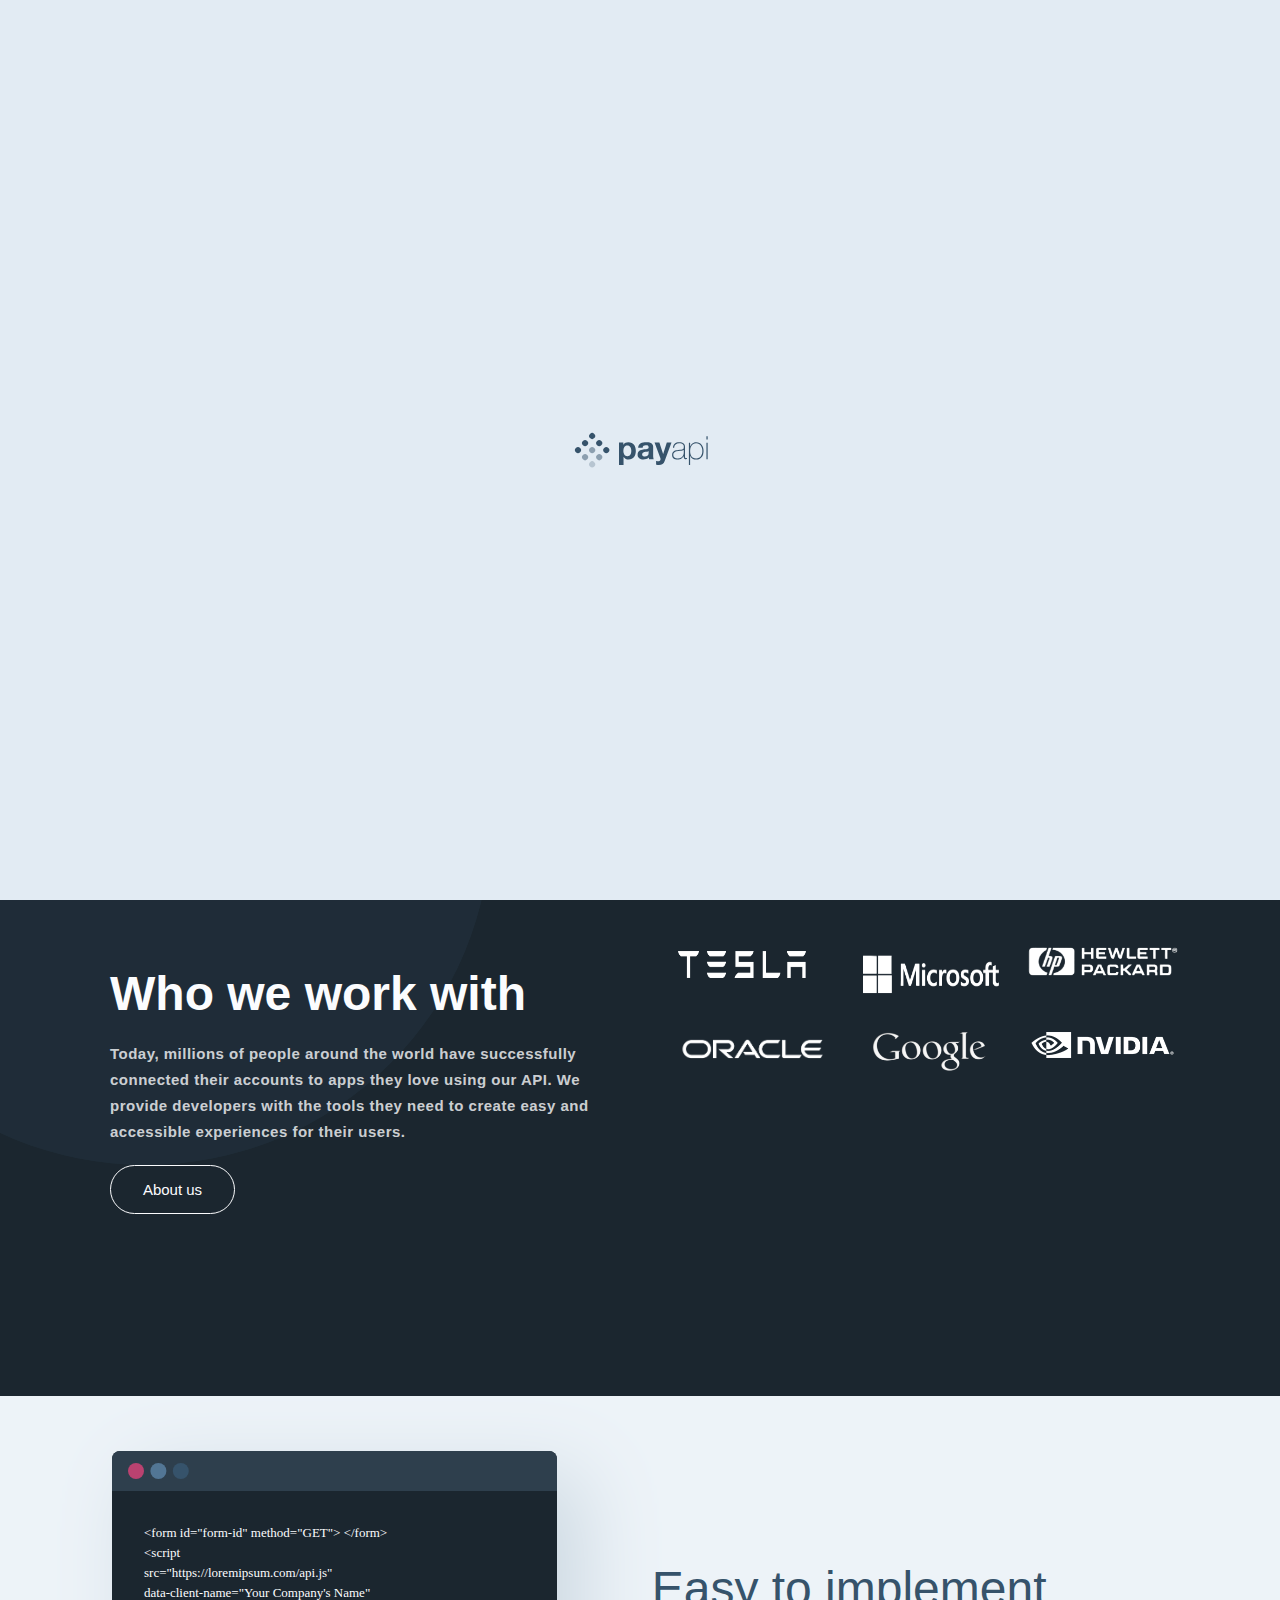
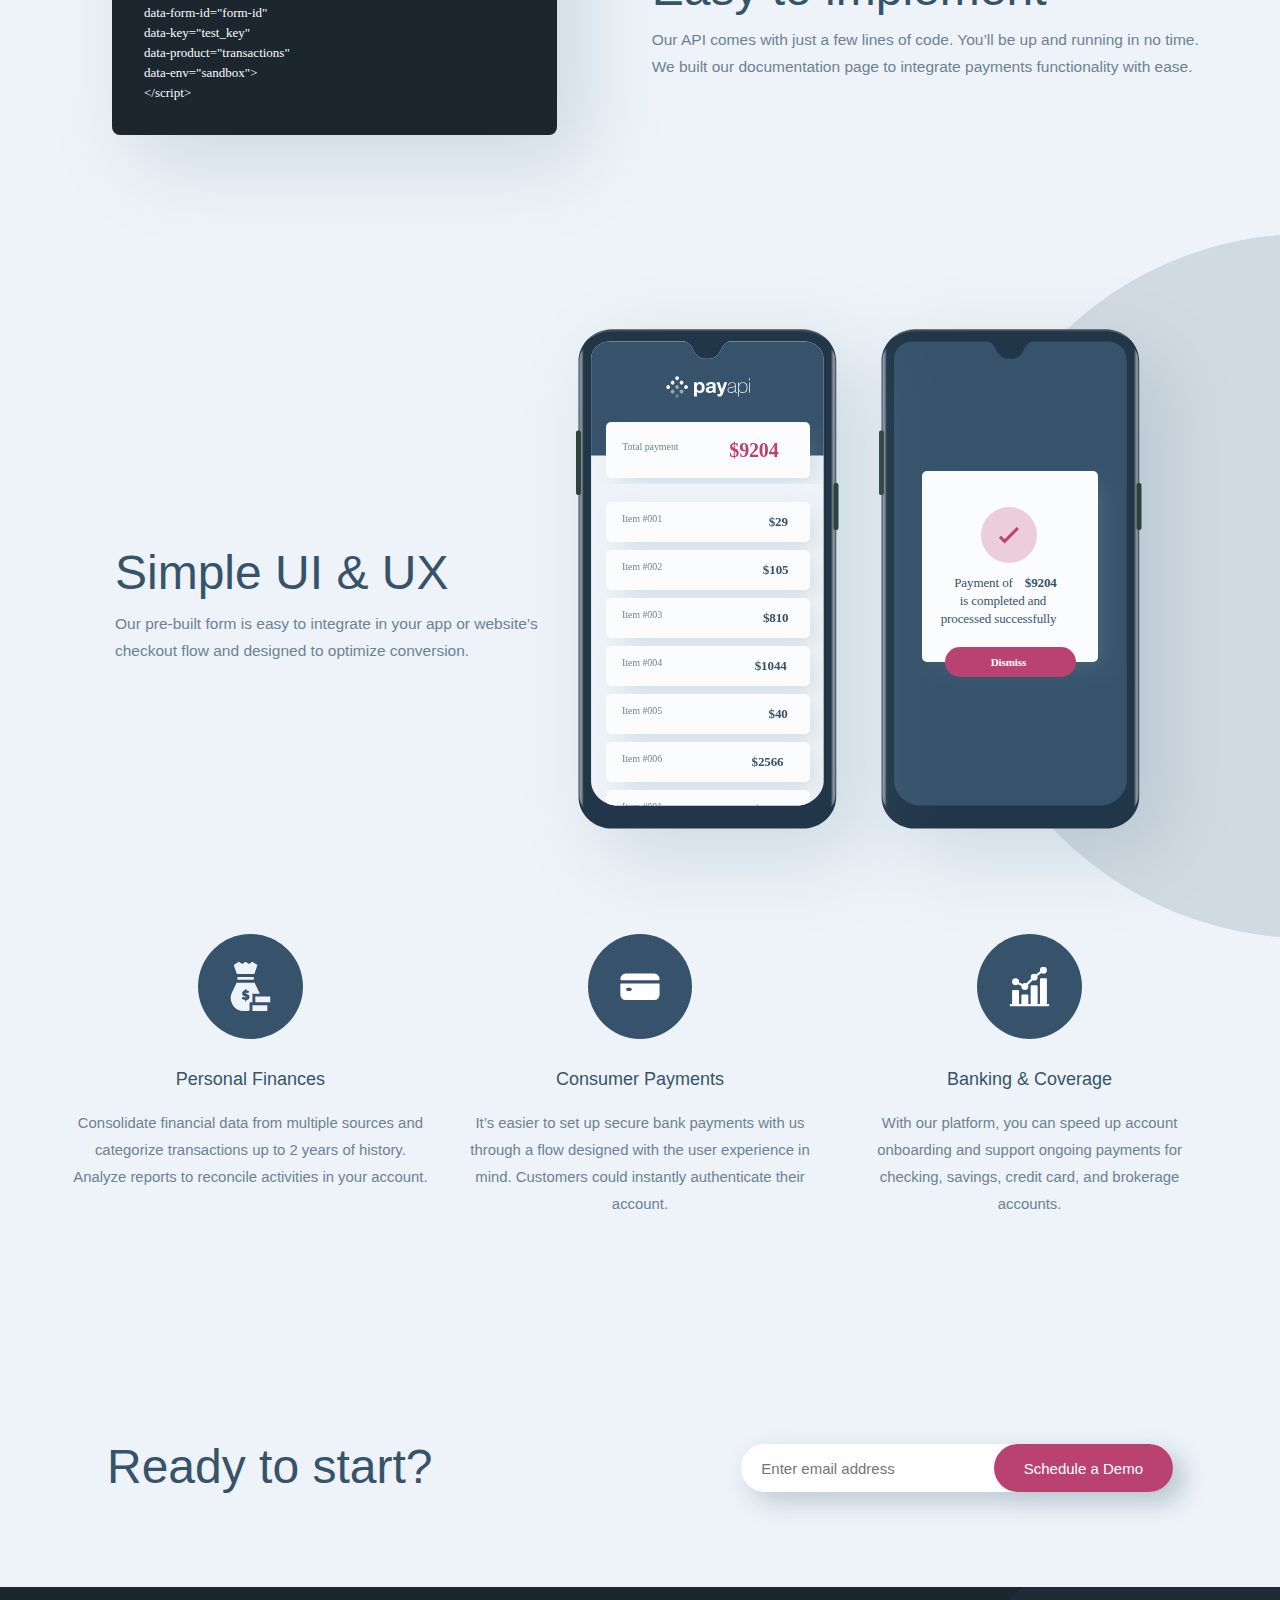
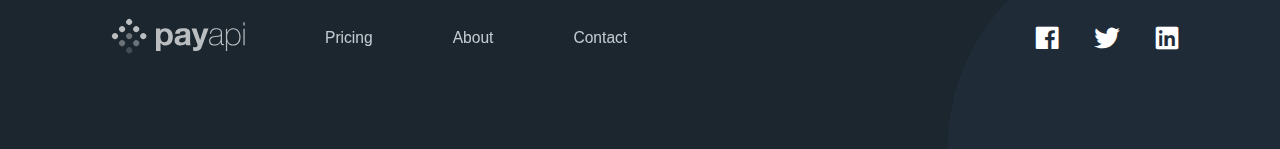
<file: index.html>
<!DOCTYPE html>
<html lang="en">

<head>
    <meta charset="UTF-8">
    <meta http-equiv="X-UA-Compatible" content="IE=edge">
    <meta name="viewport" content="width=device-width, initial-scale=1.0">
    <title>PayApi</title>
    <link rel="stylesheet" href="./css/style.css">
    <link rel="stylesheet" href="./fonts/remixicon.css">
    <script src="./js/jquery-1.10.2.min.js"></script>
</head>

<body>

    <div class="loader-cont">
        <img src="./images/logo.svg" alt="">
    </div>
    <div class="page">

        <div class="over">
            <div id="overlay" class="overlay">
            </div>
        </div>
        <div class="s-hold">
            <div class="svg">
                <img src="./images/bg-pattern-circle.svg" alt="circle">
            </div>
        </div>


        <!-- ============================ -->
        <!-- ======= Mobile- nav ======== -->
        <!-- ============================ -->
        <div class="mobile-nav">
            <div class="logo">
                <a href="./index.html"><img src="./images/logo.svg" alt="logo"></a>
            </div>
            <i id="s-menu" class="ri ri-menu-line"></i>
        </div>

        <!-- ======= Side-bar ======== -->
        <div id="sbar" class="side-bar">
            <div class="s-hold">
                <div class="svg">
                    <img src="./images/bg-pattern-circle.svg" alt="circle">
                </div>
            </div>
            <div class="close">
                <i id="hide-menu" class="ri-close-line xx"></i>
            </div>
            <hr>
            <ul>
                <a href="./pricing.html">
                    <li>Pricing</li>
                </a>
                <a href="./about us.html">
                    <li>About</li>
                </a>
                <a href="./contact.html">
                    <li>Contact</li>
                </a>
            </ul>
            <div class="btn">
                <button>Schedule a Demo</button>
            </div>
        </div>


        <!-- ============================= -->
        <!-- ======= Desktop-nav  ======== -->
        <!-- ============================= -->
        <nav>
            <div class="nav-left">
                <div class="logo">
                    <a href="./index.html"><img src="./images/logo.svg" alt="logo"></a>
                </div>
                <ul>
                    <a href="./pricing.html">
                        <li>Pricing</li>
                    </a>
                    <a href="./about us.html">
                        <li>About</li>
                    </a>
                    <a href="./contact.html">
                        <li>Contact</li>
                    </a>
                </ul>
            </div>
            <div class="nav-right">
                <button>Schedule a Demo</button>
            </div>
        </nav>


        <!-- ===================== -->
        <!-- ======= Hero ======== -->
        <!-- ===================== -->
        <div class="hero">
            <div class="hero-left">
                <h4>
                    Start building with our APIs for absolutely free.
                </h4>
                <div class="bottom">
                    <input type="email" placeholder="Enter email address">
                    <button>Schedule a Demo</button>
                </div>
                <div class="qq">
                    <p>Have any question? <a href="#a"><span>Contact Us</span></a></p>
                </div>
            </div>
            <div class="hero-right">
                <img src="./images/illustration-phone-mockup.svg" alt="">
            </div>
        </div>


        <!-- ======================== -->
        <!-- ======== Banner ======== -->
        <!-- ======================== -->
        <div class="banner">
            <img class="img" src="./images/bg-pattern-circle.svg" alt="circle">
            <div class="ban">
                <!-- ======== Banner-Left ======= -->
                <div class="banner-left">
                    <div class="text-hold">
                        <h3>Who we work with</h3>
                        <p>Today, millions of people around the world have successfully
                            connected their accounts to apps they love using our API. We
                            provide developers with the tools they need to create easy and
                            accessible experiences for their users.
                        </p>
                    </div>
                    <button>About us</button>
                </div>
                <!-- ====== Banner-Right ====== -->
                <div class="banner-right">
                    <div class="brands">
                        <div class="item">
                            <img class="tes" src="./images/tesla-9-logo-black-and-white.png" alt="">
                        </div>
                        <div class="item">
                            <img class="micro" src="./images/logo_microsoft_weiss.png" alt="">
                        </div>
                        <div class="item">
                            <img class="hp" src="./images/hp.png" width="100%" alt="">
                        </div>
                        <div class="item">
                            <img src="./images/oracle-logo.png" width="100%" alt="">
                        </div>
                        <div class="item">
                            <img class="google" src="./images/Transparent_google_logo_(2011-2015).png" alt="">
                        </div>
                        <div class="item">
                            <img class="niv" src="./images/nvidia-transparente-1.png" width="100%" alt="">
                        </div>
                    </div>
                </div>
            </div>
        </div>


        <!-- ===================== -->
        <!-- ======= Using ======= -->
        <!-- ===================== -->
        <div class="using">
            <div class="using-left">
                <img src="./images/illustration-easy-to-implement.svg" alt="">
            </div>
            <div class="using-right">
                <h1>Easy to implement</h1>
                <p>
                    Our API comes with just a few lines of code. You’ll be up and
                    running in no time. We built our documentation page to integrate
                    payments functionality with ease.
                </p>
            </div>
        </div>


        <!-- ======================= -->
        <!-- ======= Using2 ======== -->
        <!-- ======================= -->
        <div class="using2">
            <div class="flex">
                <div class="using-left">
                    <h1>Simple UI & UX</h1>
                    <p>
                        Our pre-built form is easy to integrate in your app or website’s checkout flow and designed to
                        optimize conversion.
                    </p>
                </div>
                <div class="using-right">
                    <img src="./images/illustration-simple-ui.svg" alt="">
                </div>
            </div>
            <img class="ssvg" src="./images/bg-pattern-circle.svg" alt="">
        </div>


        <!-- ========================== -->
        <!-- ========= Offers ========= -->
        <!-- ========================== -->
        <div class="offers">
            <div class="items">
                <div class="img-hold">
                    <img src="./images/icon-personal-finances.svg" alt="">
                </div>
                <div class="text-hold">
                    <h4>Personal Finances</h4>
                    <p>Consolidate financial data from multiple sources and categorize transactions up to 2 years of
                        history. Analyze reports to reconcile activities in your account.</p>
                </div>
            </div>
            <div class="items">
                <div class="img-hold">
                    <img src="./images/icon-consumer-payments.svg" alt="">
                </div>
                <div class="text-hold">
                    <h4>Consumer Payments</h4>
                    <p>It’s easier to set up secure bank payments with us through a flow designed with the user
                        experience in mind. Customers could instantly authenticate their account.</p>
                </div>
            </div>
            <div class="items">
                <div class="img-hold">
                    <img src="./images/icon-banking-and-coverage.svg" alt="">
                </div>
                <div class="text-hold">
                    <h4>Banking & Coverage</h4>
                    <p>With our platform, you can speed up account onboarding and support ongoing payments for checking,
                        savings, credit card, and brokerage accounts.</p>
                </div>
            </div>
        </div>


        <!-- ========================== -->
        <!-- ========= Botom ========= -->
        <!-- ========================== -->
        <div class="botom">
            <div class="items1">
                <h1>Ready to start?</h1>
            </div>
            <div class="items2">
                <div class="bottom">
                    <input type="email" placeholder="Enter email address">
                    <button>Schedule a Demo</button>
                </div>
            </div>
        </div>


        <!-- ========================== -->
        <!-- ========= Footer ========= -->
        <!-- ========================== -->
        <footer>
            <div class="flex">
                <div class="footer-left">
                    <div class="logo">
                        <a href="./index.html"><img src="./images/logo.svg" alt="logo"></a>
                    </div>
                    <ul>
                        <a href="./pricing.html">
                            <li>Pricing</li>
                        </a>
                        <a href="./about us.html">
                            <li>About</li>
                        </a>
                        <a href="./contact.html">
                            <li>Contact</li>
                        </a>
                    </ul>
                </div>
                <div class="footer-right">
                    <i class="ri-facebook-box-fill"></i>
                    <i class="ri-twitter-fill"></i>
                    <i class="ri-linkedin-box-fill"></i>
                </div>
            </div>
            <img class="sssvg" src="./images/bg-pattern-circle.svg" alt="">
        </footer>
    </div>

    <script src="./js/script.js"></script>
    <script>
        $(document).ready(function(){
            setTimeout(()=>{
                $('.loader-cont').addClass(".loader-cont");
            },1500);

            setTimeout(()=>{
                $('.loader-cont').remove(".loader-cont");
            },4000);
        })
    </script>
    
</body>

</html>
</file>
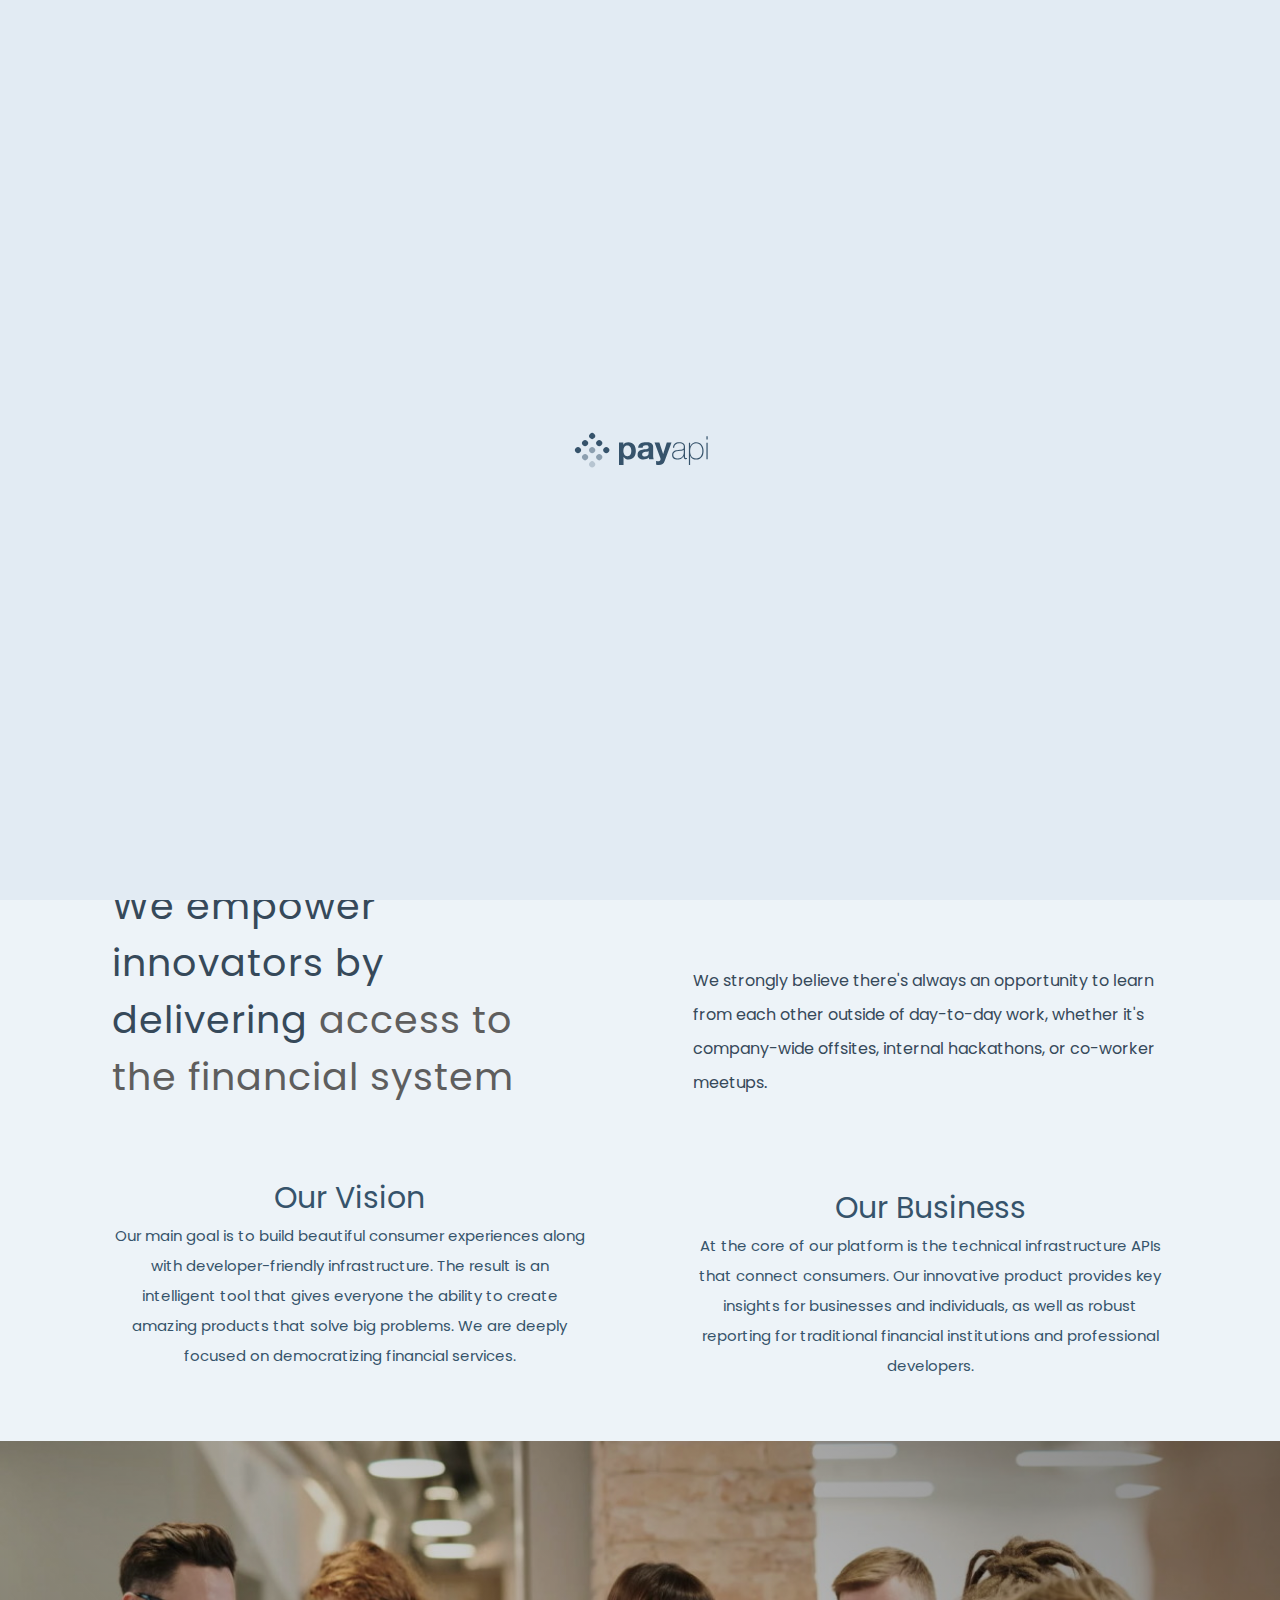
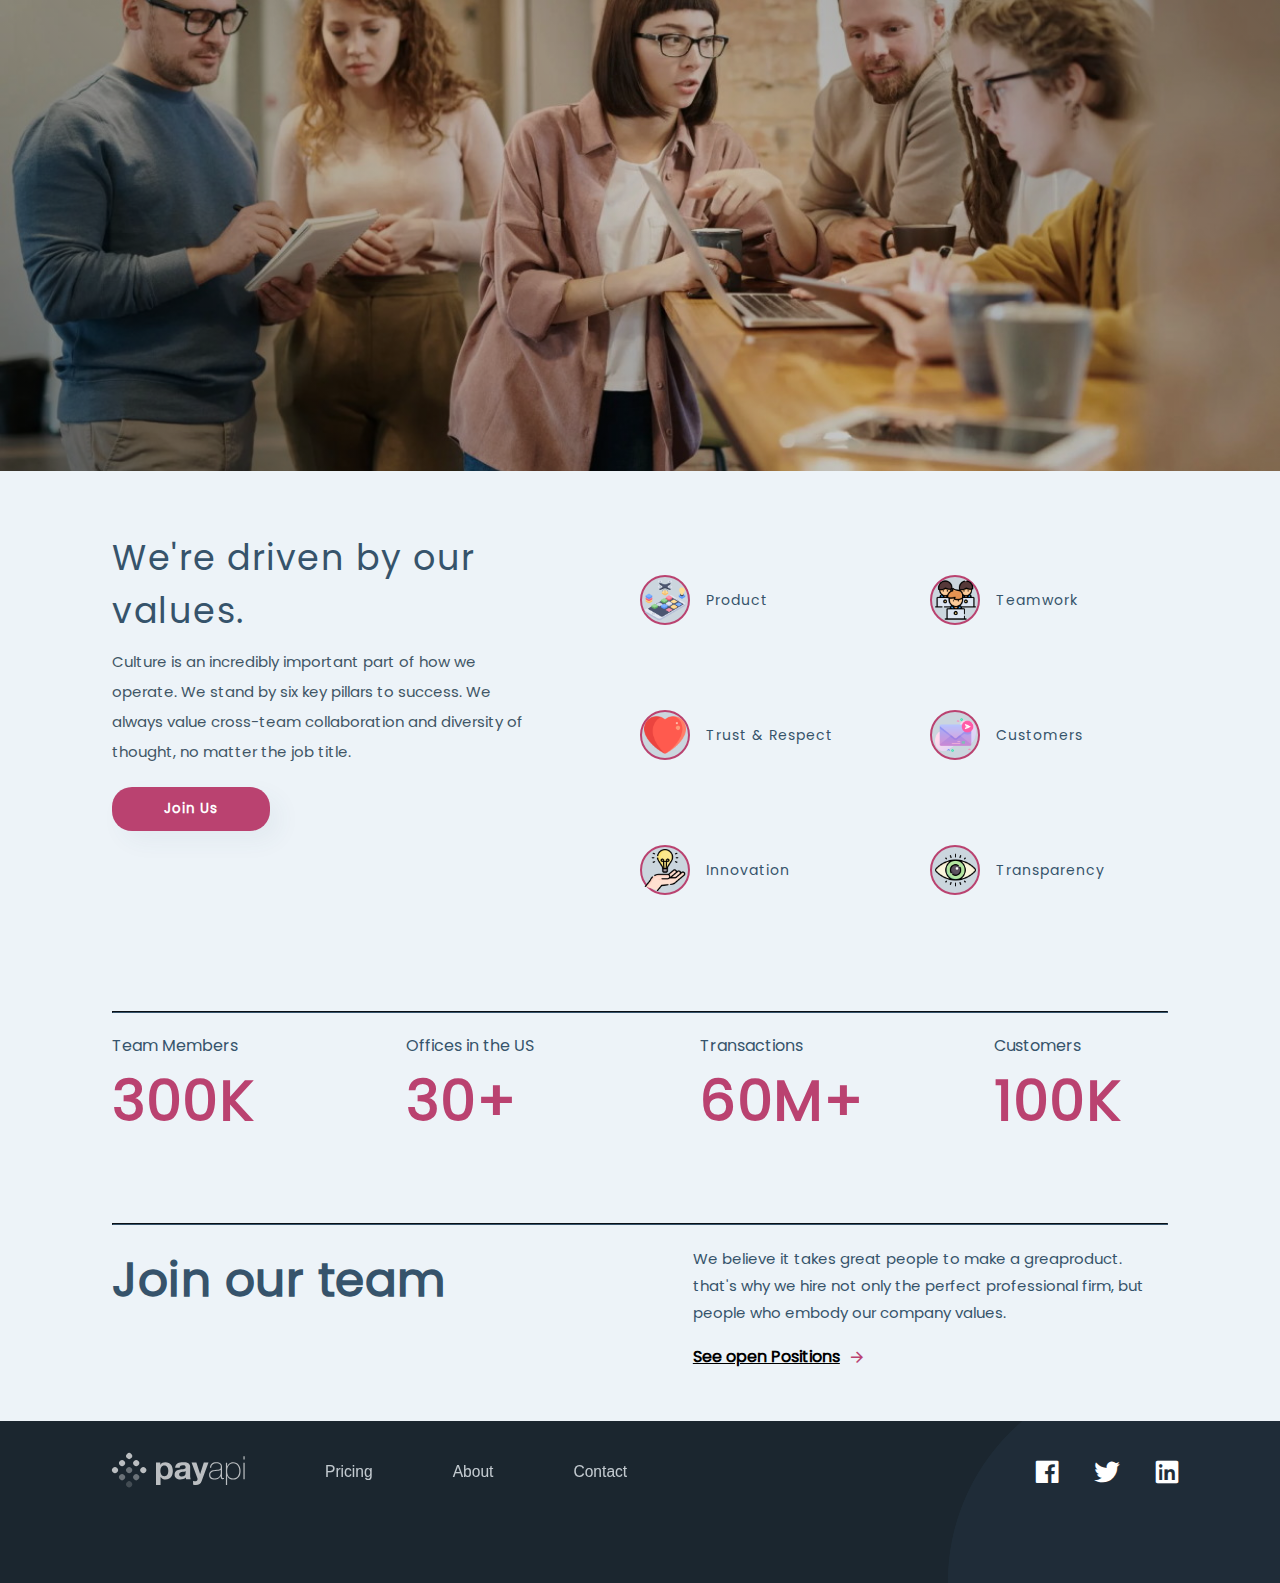
<file: about us.html>
<!DOCTYPE html>
<html lang="en">

<head>
    <meta charset="UTF-8">
    <meta http-equiv="X-UA-Compatible" content="IE=edge">
    <meta name="viewport" content="width=device-width, initial-scale=1.0">
    <title>PayApi</title>
    <link rel="stylesheet" href="./css/style.css">
    <link rel="stylesheet" href="./fonts/remixicon.css">
    <link rel="stylesheet" href="./css/font-awesome.min.css">

    <script src="./js/jquery-1.10.2.min.js"></script>
  <script>
    jQuery(document).ready(function( $ ) {
        $('.counter').counterUp({
            delay: 10,
            time: 1000
        });
    });
  </script>
</head>

<body>

    <div class="loader-cont2">
        <img src="./images/logo.svg" alt="">
    </div>
    <div class="pricing about">

        <div class="over">
            <div id="overlay" class="overlay">
            </div>
        </div>
        <div class="s-hold">
            <div class="svg svg-des">
                <img src="./images/bg-pattern-circle.svg" alt="circle">
            </div>
        </div>


        <!-- ============================ -->
        <!-- ======= Mobile- nav ======== -->
        <!-- ============================ -->
        <div class="mobile-nav">
            <div class="logo">
                <a href="./index.html"><img src="./images/logo.svg" alt="logo"></a>
            </div>
            <i id="s-menu" class="ri ri-menu-line"></i>
        </div>

        <!-- ======= Side-bar ======== -->
        <div id="sbar" class="side-bar">
            <div class="s-hold">
                <div class="svg">
                    <img src="./images/bg-pattern-circle.svg" alt="circle">
                </div>
            </div>
            <div class="close">
                <i id="hide-menu" class="ri-close-line xx"></i>
            </div>
            <hr>
            <ul>
                <a href="./pricing.html">
                    <li>Pricing</li>
                </a>
                <a href="./about us.html">
                    <li>About</li>
                </a>
                <a href="./contact.html">
                    <li>Contact</li>
                </a>
            </ul>
            <div class="btn">
                <button>Schedule a Demo</button>
            </div>
        </div>


        <!-- ============================= -->
        <!-- ======= Desktop-nav  ======== -->
        <!-- ============================= -->
        <nav>
            <div class="nav-left">
                <div class="logo">
                    <a href="./index.html"><img src="./images/logo.svg" alt="logo"></a>
                </div>
                <ul>
                    <a href="./pricing.html">
                        <li>Pricing</li>
                    </a>
                    <a href="./about us.html">
                        <li>About</li>
                    </a>
                    <a href="./contact.html">
                        <li>Contact</li>
                    </a>
                </ul>
            </div>
            <div class="nav-right">
                <button>Schedule a Demo</button>
            </div>
        </nav>

        <div class="background">
            <div class="left">
                <h1>Payapi,</h1>
                <h1>We are changing </h1>
                <h1>the whole <span>world...</span></h1>
                <div class="btn-hold">
                    <div class="btn-left">
                        <button>Get Started</button>
                    </div>
                   <div class="btn-right">
                        <a href="./pricing.html"><button>Veiw Pricing</button></a>
                   </div>
                </div>
            </div>
            <div class="right">
                <div class="img-hold">
                    <!-- <img class="person" src="./images/person (2).png" alt=""> -->
                </div>
                
                <img class="logo" src="./images/logo.svg" alt="">
                <div class="float float1">Easy to implement</div>
                <div class="float float2">Simple Ui/Ux design</div>
                <div class="float float3">Secure payments</div>
                <div class="float float4">Quick Transactions</div>
            </div>
            

        </div>
        <div class="about-us">
            <div class="flex-hold">
                <div class="left">
                    <h1>We empower innovators by delivering <span>access to the financial system</span></h1>
                </div>
                <div class="right">
                    <p>We strongly believe there's always an opportunity to learn from each other outside of day-to-day
                        work, whether it's company-wide offsites, internal hackathons, or co-worker meetups. </p>
                </div>
            </div>
        </div>

        <div class="detail-hold">
            <div class="detail">
                <div class="left">
                    <h1>Our Vision</h1>
                    <p>
                        Our main goal is to build beautiful consumer experiences along with developer-friendly
                        infrastructure. The result is an intelligent tool that gives everyone the ability to create
                        amazing products that solve big problems. We are deeply focused on democratizing financial
                        services.
                    </p>
                </div>
                <div class="right">
                    <h1>Our Business</h1>
                    <p>At the core of our platform is the technical infrastructure APIs that connect consumers. Our
                        innovative product provides key insights for businesses and individuals, as well as robust
                        reporting for traditional financial institutions and professional developers.</p>
                </div>
            </div>
        </div>
        <div class="abt-image"></div>

        <div class="more-details">
            <div class="left">
                <h1>We're driven by our values.</h1>
                <p>Culture is an incredibly important part of how we operate. We stand by six key pillars to success. We
                    always value cross-team collaboration and diversity of thought, no matter the job title.</p>
                <button>Join Us</button>
            </div>
            <div class="right">
                <div class="item">
                    <div class="hold">
                        <div class="icon">
                            <img src="./images/app-development.png" alt="">
                        </div>
                        <h3>Product</h3>
                    </div>
                </div>
                <div class="item">
                    <div class="hold">
                        <div class="icon">
                            <img src="./images/teamwork.png" alt="">
                        </div>
                        <h3>Teamwork</h3>
                    </div>
                </div>
                <div class="item">
                    <div class="hold">
                        <div class="icon ic">
                            <img src="./images/heart (1).png" alt="">
                        </div>
                        <h3>Trust & Respect</h3>
                    </div>
                </div>
                <div class="item">
                    <div class="hold">
                        <div class="icon">
                            <img src="./images/message.png" alt="">
                        </div>
                        <h3>Customers</h3>
                    </div>
                </div>
                <div class="item">
                    <div class="hold">
                        <div class="icon">
                            <img src="./images/idea.png" alt="">
                        </div>
                        <h3>Innovation</h3>
                    </div>
                </div>
                <div class="item">
                    <div class="hold">
                        <div class="icon ic2">
                            <img src="./images/eye.png" alt="">
                        </div>
                        <h3>Transparency</h3>
                    </div>
                </div>
            </div>
        </div>

        <div class="rating">
            <hr>
            <div class="item-hold">
                <div class="item">
                    <p>Team Members</p>
                    <div class="count"><span class="counter">300</span><span>K</span></div>
                </div>
                <div class="item">
                    <p>Offices in the US</p>
                    <div class="count"><span class="counter">30</span><span>+</span></div>
                </div>
                <div class="item">
                    <p>Transactions</p>
                    <div class="count"><span class="counter">60</span><span>M+</span></div>
                </div>
                <div class="item">
                    <p>Customers</p>
                    <div class="count"><span class="counter">100</span><span>K</span></div>
                </div>
            </div>
            <hr>
            <div class="teams">
                <div class="item item2">
                    <h2>Join our team</h2>
                </div>
                <div class="item item2">
                    <p>We believe it takes great people to make a greaproduct. that's why we hire not only the perfect
                        professional firm, but people who embody our company values.</p>
                    <span>
                        <a href="#a">See open Positions</a>
                        <i class="ri-arrow-right-line"></i>
                    </span>
                </div>
            </div>
        </div>
        <div class="bb">
            <button class="movement">Monthly</button>
            <div class="bb">
                <button class="button anually">Monthly</button>
                <button class="button monthly">Anually</button>
            </div>
        </div>

        <!-- ========================== -->
        <!-- ========= Footer ========= -->
        <!-- ========================== -->
        <footer>
            <div class="flex">
                <div class="footer-left">
                    <div class="logo">
                        <a href="./index.html"><img src="./images/logo.svg" alt="logo"></a>
                    </div>
                    <ul>
                        <a href="./pricing.html">
                            <li>Pricing</li>
                        </a>
                        <a href="./about us.html">
                            <li>About</li>
                        </a>
                        <a href="./contact.html">
                            <li>Contact</li>
                        </a>
                    </ul>
                </div>
                <div class="footer-right">
                    <i class="ri-facebook-box-fill"></i>
                    <i class="ri-twitter-fill"></i>
                    <i class="ri-linkedin-box-fill"></i>
                </div>
            </div>
            <img class="sssvg" src="./images/bg-pattern-circle.svg" alt="">
        </footer>
    </div>

    
    
    <script src="./js/script.js"></script>
    <script src="./js/jquery.waypoints.min.js"></script>
    <script src="./js/jquery.counterup.min.js"></script>
   
    <script>
        $(document).ready(function(){
            setTimeout(()=>{
                $('.loader-cont2').addClass(".loader-cont2");
            },1500);

            setTimeout(()=>{
                $('.loader-cont2').remove(".loader-cont2");
            },4000);
        })
    </script>
    
</body>

</html>
</file>
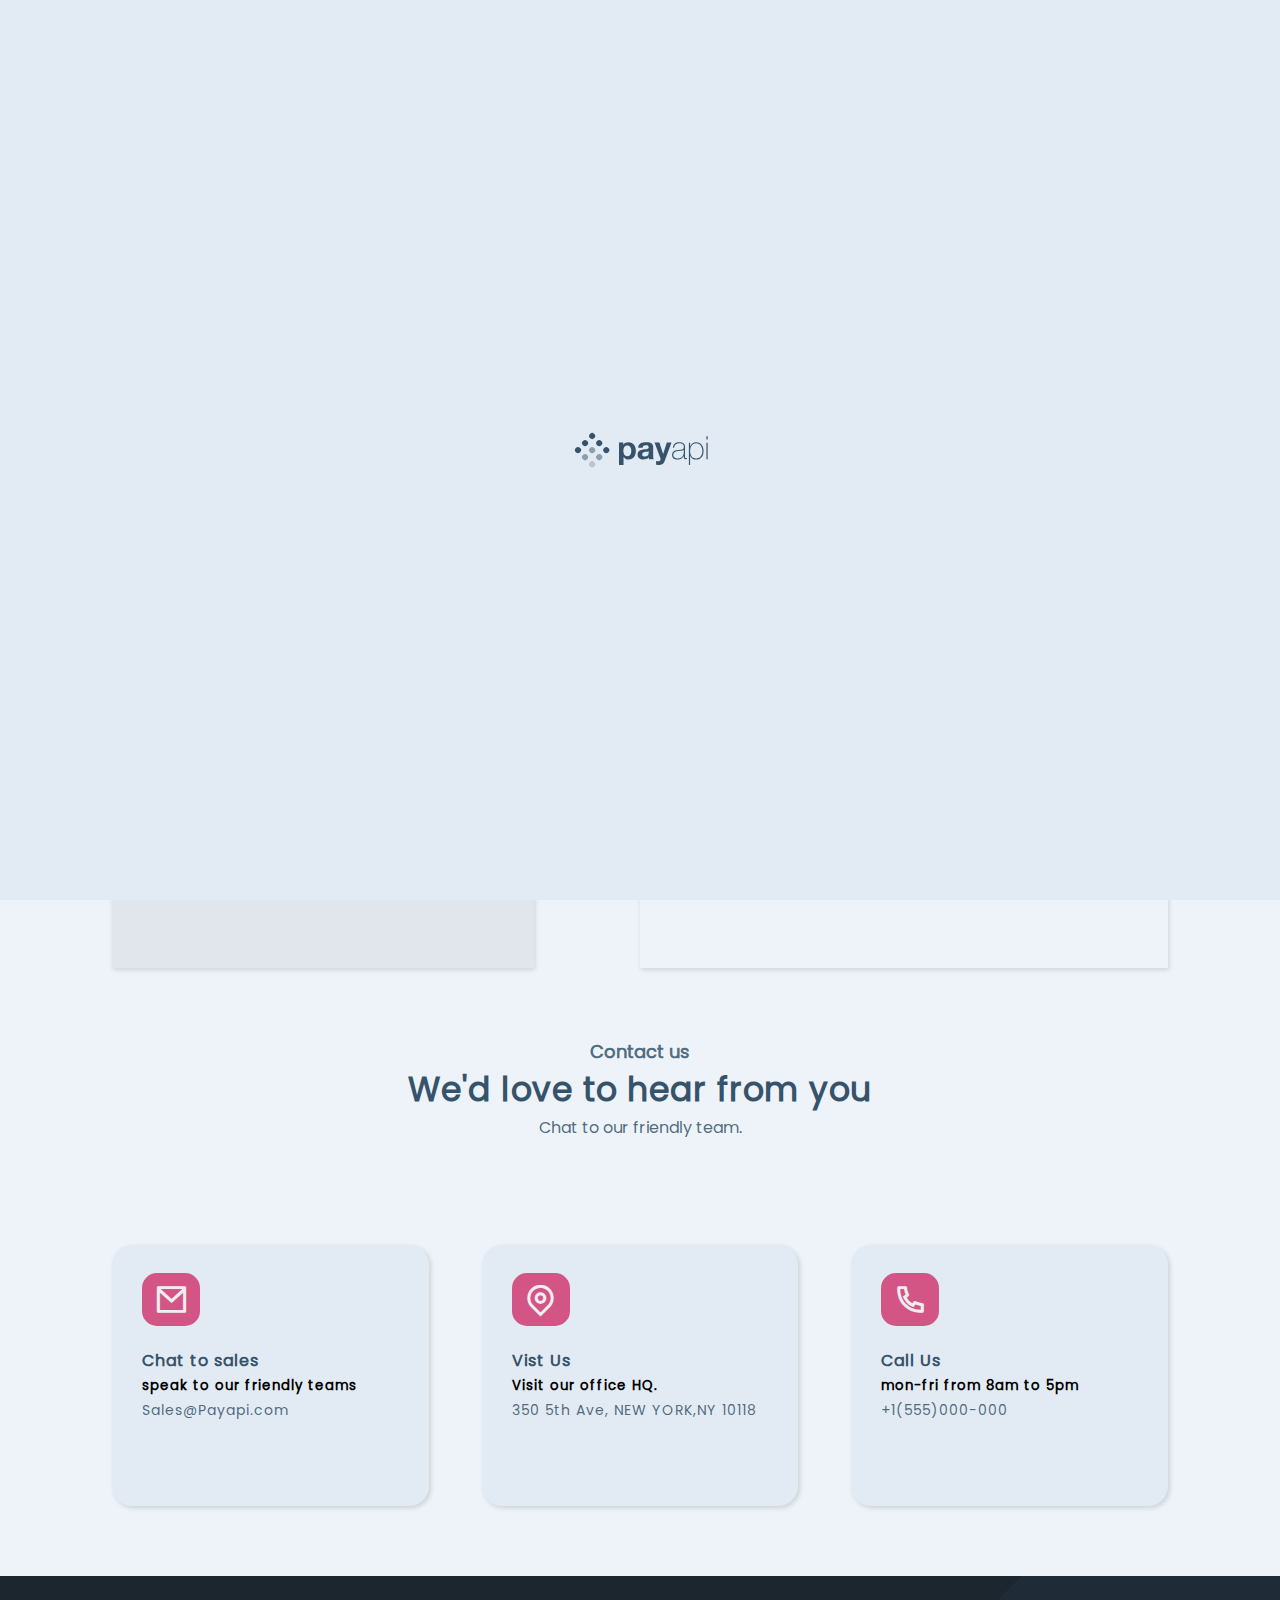
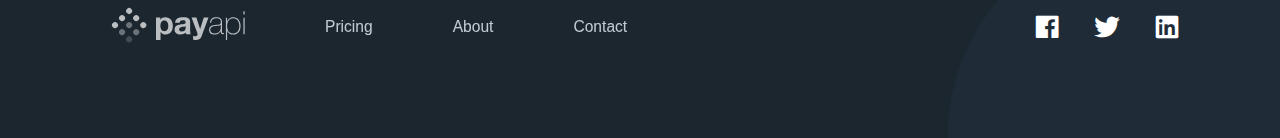
<file: contact.html>
<!DOCTYPE html>
<html lang="en">

<head>
    <meta charset="UTF-8">
    <meta http-equiv="X-UA-Compatible" content="IE=edge">
    <meta name="viewport" content="width=device-width, initial-scale=1.0">
    <title>PayApi</title>
    <link rel="stylesheet" href="./css/style.css">
    <link rel="stylesheet" href="./fonts/remixicon.css">
    <link rel="stylesheet" href="./css/font-awesome.min.css">
    <script src="./js/jquery-1.10.2.min.js"></script>
</head>

<body>

    <div class="loader-cont2">
        <img src="./images/logo.svg" alt="">
    </div>
    <div class="pricing contact">

        <div class="over">
            <div id="overlay" class="overlay">
            </div>
        </div>
        <div class="s-hold">
            <div class="svg svg-des">
                <img src="./images/bg-pattern-circle.svg" alt="circle">
            </div>
        </div>


        <!-- ============================ -->
        <!-- ======= Mobile- nav ======== -->
        <!-- ============================ -->
        <div class="mobile-nav">
            <div class="logo">
                <a href="./index.html"><img src="./images/logo.svg" alt="logo"></a>
            </div>
            <i id="s-menu" class="ri ri-menu-line"></i>
        </div>

        <!-- ======= Side-bar ======== -->
        <div id="sbar" class="side-bar">
            <div class="s-hold">
                <div class="svg">
                    <img src="./images/bg-pattern-circle.svg" alt="circle">
                </div>
            </div>
            <div class="close">
                <i id="hide-menu" class="ri-close-line xx"></i>
            </div>
            <hr>
            <ul>
                <a href="./pricing.html">
                    <li>Pricing</li>
                </a>
                <a href="./about us.html">
                    <li>About</li>
                </a>
                <a href="./contact.html">
                    <li>Contact</li>
                </a>
            </ul>
            <div class="btn">
                <button>Schedule a Demo</button>
            </div>
        </div>


        <!-- ============================= -->
        <!-- ======= Desktop-nav  ======== -->
        <!-- ============================= -->
        <nav>
            <div class="nav-left">
                <div class="logo">
                    <a href="./index.html"><img src="./images/logo.svg" alt="logo"></a>
                </div>
                <ul>
                    <a href="./pricing.html">
                        <li>Pricing</li>
                    </a>
                    <a href="./about us.html">
                        <li>About</li>
                    </a>
                    <a href="./contact.html">
                        <li>Contact</li>
                    </a>
                </ul>
            </div>
            <div class="nav-right">
                <button>Schedule a Demo</button>
            </div>
        </nav>

        <div class="contact-main">
            <div class="left">
                <form action="">
                    <h1>Contact Us</h1>
                    <p>Our friendly teams love to hear from you! </p>
                    <div class="first">
                        <div>
                            <label for="firstname">First name</label><br>
                            <input type="text">
                        </div>
                        <div>
                            <label for="lastname">Last name</label><br>
                            <input type="text">
                        </div>
                    </div>
                    <div>
                        <label for="email">Email</label><br>
                        <input type="email" placeholder="you@company.com">
                    </div>
                    <div>
                        <label for="number">Phone number</label><br>
                        <input type="email" placeholder="000-000-0000">
                    </div>
                    <div>
                        <label for="lastname">Message</label><br>
                        <textarea name="" id="" cols="30" rows="6"></textarea>
                    </div>
                    <div class="btn">
                        <button>Send Message</button>
                    </div>
                </form>
            </div>
            <div class="right">
                <iframe src="https://www.google.com/maps/embed?pb=!1m18!1m12!1m3!1d3022.6263059070307!2d-73.98729598507123!3d40.74824764333495!2m3!1f0!2f0!3f0!3m2!1i1024!2i768!4f13.1!3m3!1m2!1s0x89c259a9b30eac9f%3A0xaca05ca48ab5ac2c!2s350%205th%20Ave%2C%20New%20York%2C%20NY%2010118%2C%20USA!5e0!3m2!1sen!2sng!4v1674783258320!5m2!1sen!2sng" width="600" height="450" style="border:0;" allowfullscreen="" loading="lazy" referrerpolicy="no-referrer-when-downgrade"></iframe>
            </div>
        </div>

        <div class="contact2">
            <div class="top">
                <h3>Contact us</h3>
                <h1>We'd love to hear from you</h1>
                <p>Chat to our friendly team.</p>
            </div>
            <div class="botoms">
                <div class="item">
                    <div class="icons">
                        <i class="ri-mail-line cons"></i>
                    </div>
                    <div class="texts">
                        <h4>Chat to sales</h4>
                        <h5>speak to our friendly teams</h5>
                        <p>Sales@Payapi.com</p>
                    </div>
                </div>
                <div class="item">
                    <div class="icons">
                        <i class="ri-map-pin-line cons"></i>
                    </div>
                    <div class="texts">
                        <h4>Vist Us</h4>
                        <h5>Visit our office HQ.</h5>
                        <p>350 5th Ave, NEW YORK,NY 10118</p>
                    </div>
                </div>
                <div class="item">
                    <div class="icons">
                        <i class="ri-phone-line cons"></i>
                    </div>
                    <div class="texts">
                        <h4>Call Us</h4>
                        <h5>mon-fri from 8am to 5pm</h5>
                        <p>+1(555)000-000</p>
                    </div>
                </div>
            </div>
        </div>
        
        <!-- ========================== -->
        <!-- ========= Footer ========= -->
        <!-- ========================== -->
        <footer>
            <div class="flex">
                <div class="footer-left">
                    <div class="logo">
                        <a href="./index.html"><img src="./images/logo.svg" alt="logo"></a>
                    </div>
                    <ul>
                        <a href="./pricing.html">
                            <li>Pricing</li>
                        </a>
                        <a href="./about us.html">
                            <li>About</li>
                        </a>
                        <a href="./contact.html">
                            <li>Contact</li>
                        </a>
                    </ul>
                </div>
                <div class="footer-right">
                    <i class="ri-facebook-box-fill"></i>
                    <i class="ri-twitter-fill"></i>
                    <i class="ri-linkedin-box-fill"></i>
                </div>
            </div>
            <img class="sssvg" src="./images/bg-pattern-circle.svg" alt="">
        </footer>
    </div>

    <script src="./js/script.js"></script>
    <script>
        $(document).ready(function(){
            setTimeout(()=>{
                $('.loader-cont2').addClass(".loader-cont2");
            },1500);

            setTimeout(()=>{
                $('.loader-cont2').remove(".loader-cont2");
            },4000);
        })
    </script>
</body>

</html>
</file>
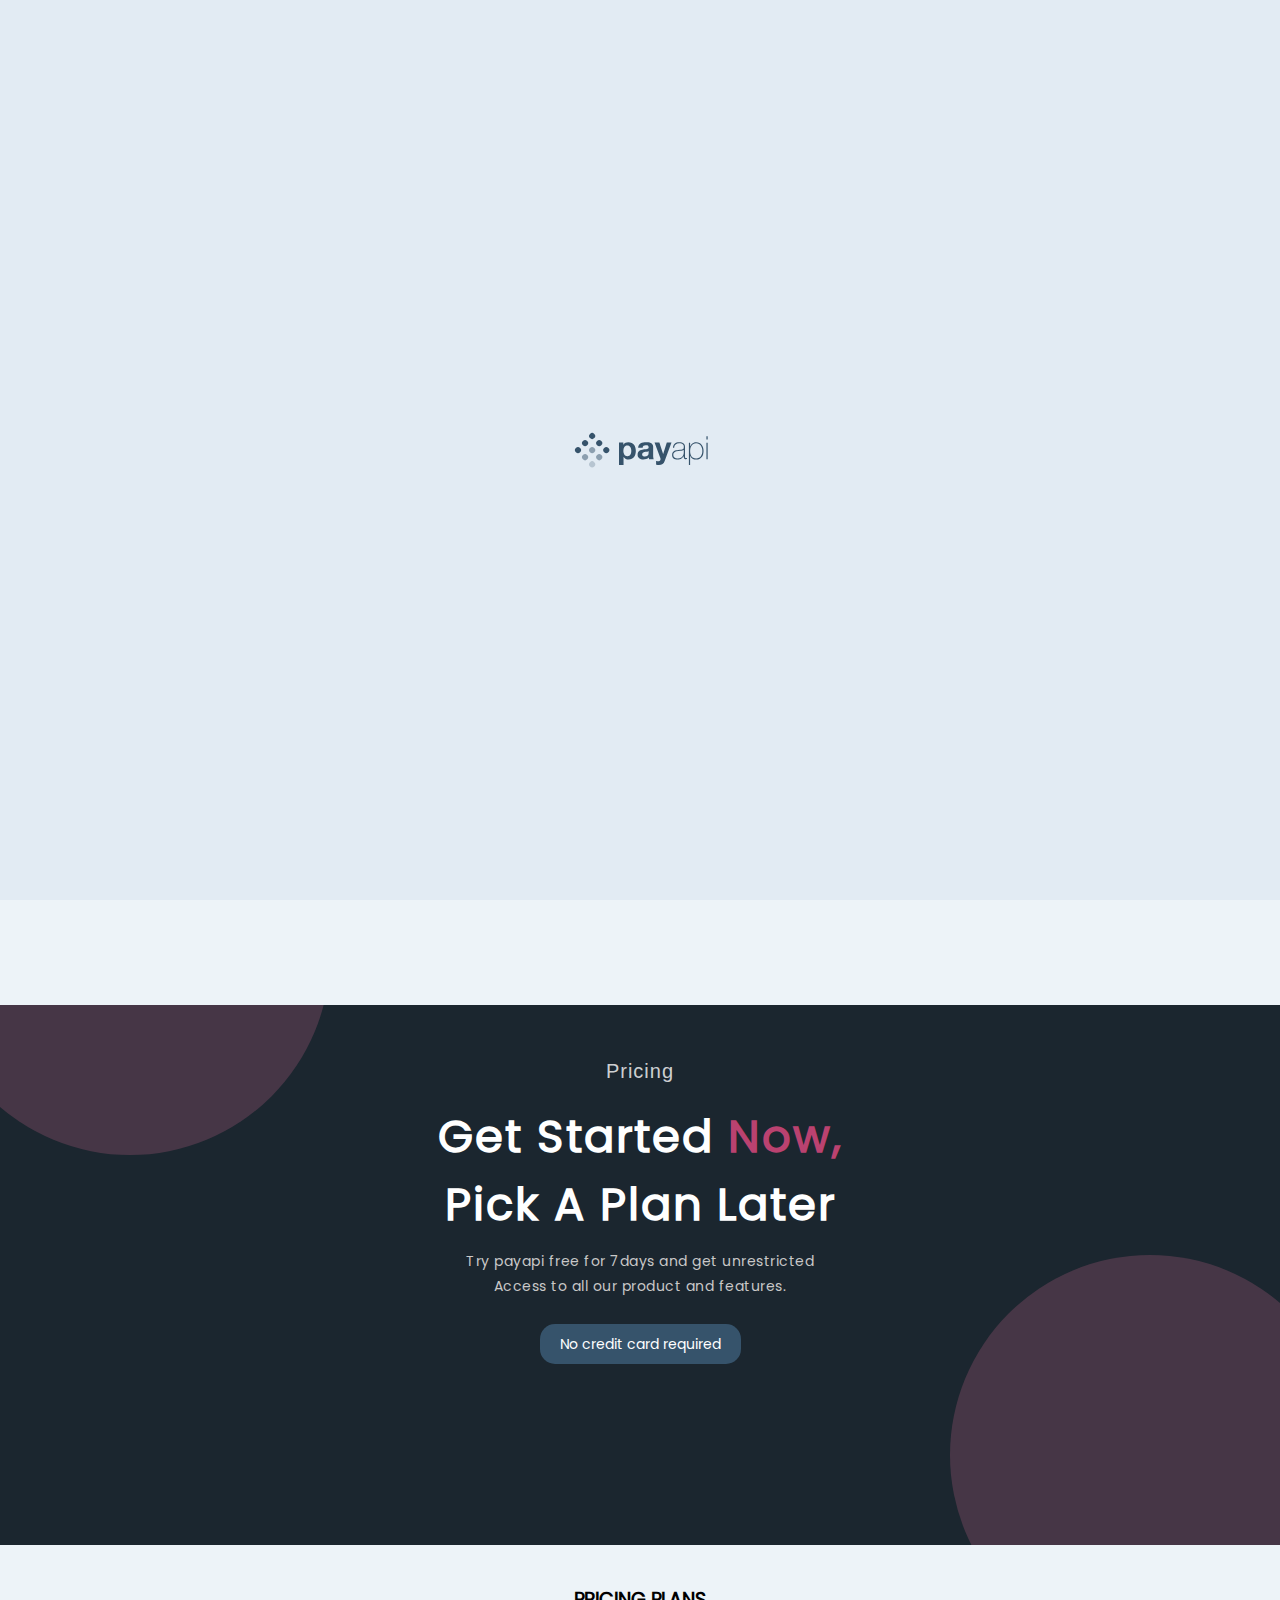
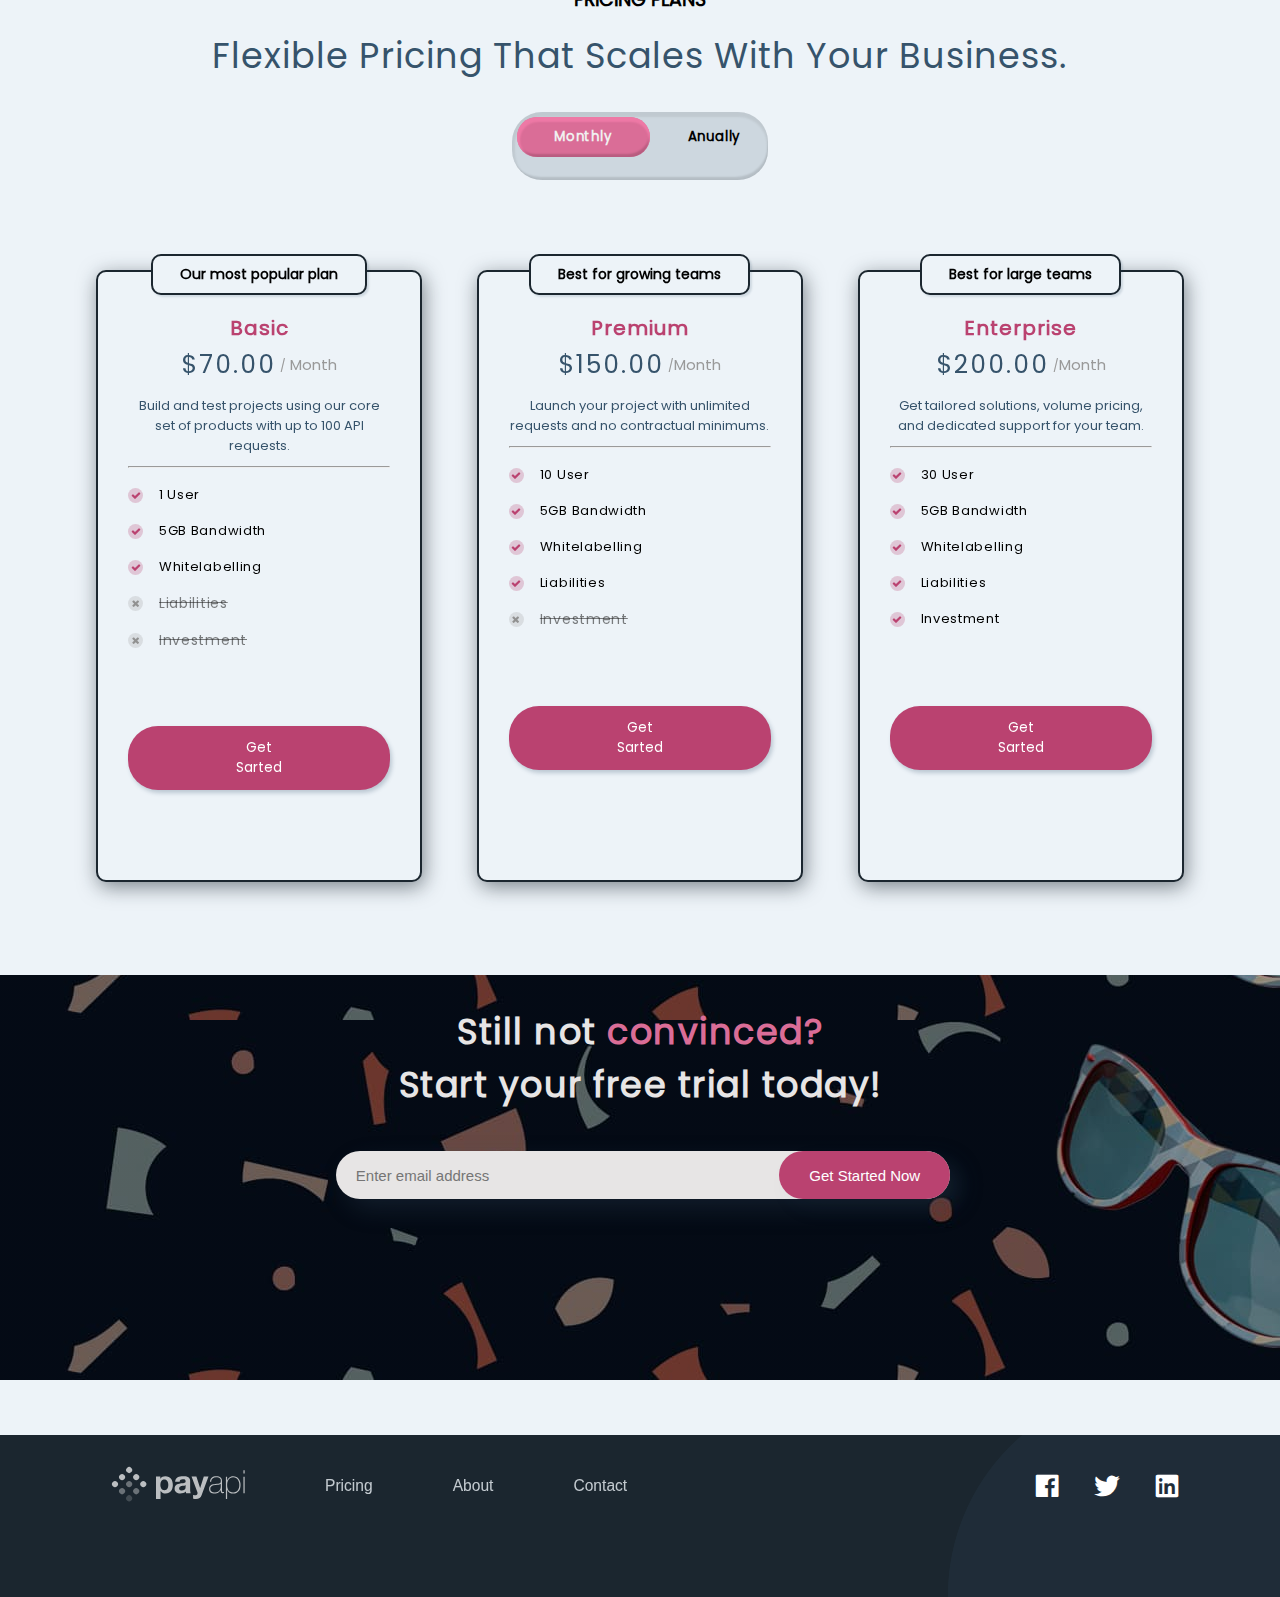
<file: pricing.html>
<!DOCTYPE html>
<html lang="en">

<head>
    <meta charset="UTF-8">
    <meta http-equiv="X-UA-Compatible" content="IE=edge">
    <meta name="viewport" content="width=device-width, initial-scale=1.0">
    <title>PayApi</title>
    <link rel="stylesheet" href="./css/style.css">
    <link rel="stylesheet" href="./fonts/remixicon.css">
    <link rel="stylesheet" href="./css/font-awesome.min.css">
    <script src="./js/jquery-1.10.2.min.js"></script>
</head>

<body>

    <div class="loader-cont2">
        <img src="./images/logo.svg" alt="">
    </div>

    <div class="pricing">

        <div class="over">
            <div id="overlay" class="overlay">
            </div>
        </div>
        <div class="s-hold">
            <div class="svg svg-des">
                <img src="./images/bg-pattern-circle.svg" alt="circle">
            </div>
        </div>


        <!-- ============================ -->
        <!-- ======= Mobile- nav ======== -->
        <!-- ============================ -->
        <div class="mobile-nav">
            <div class="logo">
                <a href="./index.html"><img src="./images/logo.svg" alt="logo"></a>
            </div>
            <i id="s-menu" class="ri ri-menu-line"></i>
        </div>

        <!-- ======= Side-bar ======== -->
        <div id="sbar" class="side-bar">
            <div class="s-hold">
                <div class="svg">
                    <img src="./images/bg-pattern-circle.svg" alt="circle">
                </div>
            </div>
            <div class="close">
                <i id="hide-menu" class="ri-close-line xx"></i>
            </div>
            <hr>
            <ul>
                <a href="./pricing.html">
                    <li>Pricing</li>
                </a>
                <a href="./about us.html">
                    <li>About</li>
                </a>
                <a href="./contact.html">
                    <li>Contact</li>
                </a>
            </ul>
            <div class="btn">
                <button>Schedule a Demo</button>
            </div>
        </div>


        <!-- ============================= -->
        <!-- ======= Desktop-nav  ======== -->
        <!-- ============================= -->
        <nav>
            <div class="nav-left">
                <div class="logo">
                    <a href="./index.html"><img src="./images/logo.svg" alt="logo"></a>
                </div>
                <ul>
                    <a href="./pricing.html">
                        <li>Pricing</li>
                    </a>
                    <a href="./about us.html">
                        <li>About</li>
                    </a>
                    <a href="./contact.html">
                        <li>Contact</li>
                    </a>
                </ul>
            </div>
            <div class="nav-right">
                <button>Schedule a Demo</button>
            </div>
        </nav>



        <div class="mains-top">
            <div class="wraps">
                <div class="text-hold">
                    <p>Features</p>
                    <h3>Personalization plan features</h3>
                </div>
                <div class="item-hold">
                    <div class="item">
                        <div class="top">
                            <div class="icon">
                                <i class="fa fa-forumbee bee"></i>
                            </div>
                        </div>
                        <div class="bot">
                            <h4>API Testing</h4>
                            <p>Test out and check the api which you have currently lauched for your sales and business.</p>
                        </div>
                    </div>
                    <div class="item">
                        <div class="top">
                            <div class="icon">
                                <i class="fa fa-credit-card bee"></i>
                            </div>
                        </div>
                        <div class="bot">
                            <h4>Transaction</h4>
                            <p>Your transaction will be quick and easy to use in your collective sales and products.</p>
                        </div>
                    </div>
                    <div class="item">
                        <div class="top">
                            <div class="icon">
                                <i class="fa fa-users bee"></i>
                            </div>
                        </div>
                        <div class="bot">
                            <h4>Team Up</h4>
                            <p>Get tailored solutions, volume pricing, and dedicated support for your team.</p>
                        </div>
                    </div>
                    <div class="item">
                        <div class="top">
                            <div class="icon">
                                <i class="fa fa-upload bee"></i>
                            </div>
                        </div>
                        <div class="bot">
                            <h4>Upload</h4>
                            <p>Unlimited access to upload files and data for your transaction in your database.</p>
                        </div>
                    </div>
                    <div class="item">
                        <div class="top">
                            <div class="icon">
                                <i class="fa fa-unlock bee"></i>
                            </div>
                        </div>
                        <div class="bot">
                            <h4>Access</h4>
                            <p>Unlimited access to payapi features and packages for your integration and customization.</p>
                        </div>
                    </div>
                    <div class="item">
                        <div class="top">
                            <div class="icon">
                                <i class="fa fa-feed bee"></i>
                            </div>
                        </div>
                        <div class="bot">
                            <h4>Connection</h4>
                            <p>Launch your project with your main connection secured and no contractual minimums.</p>
                        </div>
                    </div>
                    <div class="item">
                        <div class="top">
                            <div class="icon">
                                <i class="fa fa-folder-open bee"></i>
                            </div>
                        </div>
                        <div class="bot">
                            <h4>API Testing</h4>
                            <p>save up your data and information of your apps and websites for with interception.</p>
                        </div>
                    </div>
                    <div class="item">
                        <div class="top">
                            <div class="icon">
                                <i class="fa fa-desktop bee"></i>
                            </div>
                        </div>
                        <div class="bot">
                            <h4>API Requests</h4>
                            <p>Build and test using our core set of products with up to 100 API requests.</p>
                        </div>
                    </div>
                </div>
            </div>
        </div>


        <div class="main">
            <div class="circle"></div>
            <div class="circle2"></div>
            <div class="top">
                <div class="content-hold">
                    <p class="p1">Pricing</p>
                    <h1>Get Started <span>Now,</span></h1>
                    <h1>Pick A Plan Later</h1>
                    <div class="p">
                        <p>Try payapi free for 7days and get unrestricted</p>
                        <p>Access to all our product and features.</p>
                    </div>
                    <span class="span">No credit card required</span>
                </div>
            </div>
        </div>


        <div class="price">
            <h2>PRICING PLANS</h2>
            <div class="h1">
                <h1>Flexible Pricing That Scales With Your Business.</h1>
                <h1></h1>
            </div>

            <div class="toggle">

                <div class="btn">
                    <button class="movement">Monthly</button>
                    <div class="bb">
                        <button class="button anually">Monthly</button>
                        <button class="button monthly">Anually</button>
                    </div>
                </div>
            </div>
        </div>

        <div class="con">
            <div class="wrapper">
                <div class="card card">
                    <div class="front fr">
                        <div class="top">
                            <span>Our most popular plan</span>
                        </div>
                        <div class="main-top">
                            <h5>Basic</h5>
                        </div>
                        <div class="amount">
                            <span class="main-price">$70.00</span>
                            <span class="mini-price"><span>/</span> Month</span>
                        </div>
                        <div class="details">
                            <p>Build and test projects using our core set of products with up to 100 API requests.</p>
                        </div>
                        <hr>
                        <div class="features">
                            <div class="wrap">
                                <div class="circle">
                                    <i class="fa fa-check chk"></i>
                                </div>
                                <div class="text-hold">1 User</div>
                            </div>
                            <div class="wrap">
                                <div class="circle">
                                    <i class="fa fa-check chk"></i>
                                </div>
                                <div class="text-hold">5GB Bandwidth</div>
                            </div>
                            <div class="wrap">
                                <div class="circle">
                                    <i class="fa fa-check chk"></i>
                                </div>
                                <div class="text-hold">Whitelabelling</div>
                            </div>
                            <div class="wrap">
                                <div class="circle change1">
                                    <i class="fa fa-times chk2"></i>
                                </div>
                                <div class="text-hold1 change2">Liabilities</div>
                            </div>
                            <div class="wrap">
                                <div class="circle change1">
                                    <i class="fa fa-times chk2"></i>
                                </div>
                                <div class="text-hold1 change2">Investment</div>
                            </div>
                        </div>
                        <div class="get-started">
                            <button>Get Sarted</button>
                        </div>
                    </div>


                    <div class="front back">
                        <div class="top">
                            <span>Our most popular plan</span>
                        </div>
                        <div class="main-top">
                            <h5>Basic</h5>
                        </div>
                        <div class="amount">
                            <span class="main-price">$400</span>
                            <span class="mini-price"><span>/</span> Year</span>
                        </div>
                        <div class="details">
                            <p>Build and test projects using our core set of products with up to 100 API requests.</p>
                        </div>
                        <hr>
                        <div class="features">
                            <div class="wrap">
                                <div class="circle">
                                    <i class="fa fa-check chk"></i>
                                </div>
                                <div class="text-hold">1 User</div>
                            </div>
                            <div class="wrap">
                                <div class="circle">
                                    <i class="fa fa-check chk"></i>
                                </div>
                                <div class="text-hold">5GB Bandwidth</div>
                            </div>
                            <div class="wrap">
                                <div class="circle">
                                    <i class="fa fa-check chk"></i>
                                </div>
                                <div class="text-hold">Whitelabelling</div>
                            </div>
                            <div class="wrap">
                                <div class="circle change1">
                                    <i class="fa fa-times chk2"></i>
                                </div>
                                <div class="text-hold1 change2">Liabilities</div>
                            </div>
                            <div class="wrap">
                                <div class="circle change1">
                                    <i class="fa fa-times chk2"></i>
                                </div>
                                <div class="text-hold1 change2">Investment</div>
                            </div>
                        </div>
                        <div class="get-started">
                            <button>Get Sarted</button>
                        </div>
                    </div>
                </div>
                <div class="card">
                    <div class="front fr">
                        <div class="top">
                            <span>Best for growing teams</span>
                        </div>
                        <div class="main-top">
                            <h5>Premium</h5>
                        </div>
                        <div class="amount">
                            <span class="main-price">$150.00</span>
                            <span class="mini-price"><span>/</span>Month</span>
                        </div>
                        <div class="details">
                            <p>
                                Launch your project with unlimited requests and no contractual minimums.
                            </p>
                        </div>
                        <hr>
                        <div class="features">
                            <div class="wrap">
                                <div class="circle">
                                    <i class="fa fa-check chk"></i>
                                </div>
                                <div class="text-hold">10 User</div>
                            </div>
                            <div class="wrap">
                                <div class="circle">
                                    <i class="fa fa-check chk"></i>
                                </div>
                                <div class="text-hold">5GB Bandwidth</div>
                            </div>
                            <div class="wrap">
                                <div class="circle">
                                    <i class="fa fa-check chk"></i>
                                </div>
                                <div class="text-hold">Whitelabelling</div>
                            </div>
                            <div class="wrap">
                                <div class="circle">
                                    <i class="fa fa-check chk"></i>
                                </div>
                                <div class="text-hold">Liabilities</div>
                            </div>
                            <div class="wrap">
                                <div class="circle change1">
                                    <i class="fa fa-times chk2"></i>
                                </div>
                                <div class="text-hold1 change2">Investment</div>
                            </div>
                        </div>
                        <div class="get-started">
                            <button>Get Sarted</button>
                        </div>
                    </div>


                    <div class="front back">
                        <div class="top">
                            <span>Best for growing teams</span>
                        </div>
                        <div class="main-top">
                            <h5>Premium</h5>
                        </div>
                        <div class="amount">
                            <span class="main-price">$700</span>
                            <span class="mini-price"><span>/</span> Year</span>
                        </div>
                        <div class="details">
                            <p>
                                Launch your project with unlimited requests and no contractual minimums.
                            </p>
                        </div>
                        <hr>
                        <div class="features">
                            <div class="wrap">
                                <div class="circle">
                                    <i class="fa fa-check chk"></i>
                                </div>
                                <div class="text-hold">10 User</div>
                            </div>
                            <div class="wrap">
                                <div class="circle">
                                    <i class="fa fa-check chk"></i>
                                </div>
                                <div class="text-hold">5GB Bandwidth</div>
                            </div>
                            <div class="wrap">
                                <div class="circle">
                                    <i class="fa fa-check chk"></i>
                                </div>
                                <div class="text-hold">Whitelabelling</div>
                            </div>
                            <div class="wrap">
                                <div class="circle">
                                    <i class="fa fa-check chk"></i>
                                </div>
                                <div class="text-hold">Liabilities</div>
                            </div>
                            <div class="wrap">
                                <div class="circle change1">
                                    <i class="fa fa-times chk2"></i>
                                </div>
                                <div class="text-hold1 change2">Investment</div>
                            </div>
                        </div>
                        <div class="get-started">
                            <button>Get Sarted</button>
                        </div>
                    </div>
                </div>
                <div class="card">
                    <div class="front fr">
                        <div class="top">
                            <span>Best for large teams</span>
                        </div>
                        <div class="main-top">
                            <h5>Enterprise</h5>
                        </div>
                        <div class="amount">
                            <span class="main-price">$200.00</span>
                            <span class="mini-price"><span>/</span>Month</span>
                        </div>
                        <div class="details">
                            <p>
                                Get tailored solutions, volume pricing, and dedicated support for your team.
                            </p>
                        </div>
                        <hr>
                        <div class="features">
                            <div class="wrap">
                                <div class="circle">
                                    <i class="fa fa-check chk"></i>
                                </div>
                                <div class="text-hold">30 User</div>
                            </div>
                            <div class="wrap">
                                <div class="circle">
                                    <i class="fa fa-check chk"></i>
                                </div>
                                <div class="text-hold">5GB Bandwidth</div>
                            </div>
                            <div class="wrap">
                                <div class="circle">
                                    <i class="fa fa-check chk"></i>
                                </div>
                                <div class="text-hold">Whitelabelling</div>
                            </div>
                            <div class="wrap">
                                <div class="circle">
                                    <i class="fa fa-check chk"></i>
                                </div>
                                <div class="text-hold">Liabilities</div>
                            </div>
                            <div class="wrap">
                                <div class="circle">
                                    <i class="fa fa-check chk"></i>
                                </div>
                                <div class="text-hold">Investment</div>
                            </div>
                        </div>
                        <div class="get-started">
                            <button>Get Sarted</button>
                        </div>
                    </div>


                    <div class="front back">
                        <div class="top">
                            <span>Best for large teams</span>
                        </div>
                        <div class="main-top">
                            <h5>Enterprise</h5>
                        </div>
                        <div class="amount">
                            <span class="main-price">$1000</span>
                            <span class="mini-price"><span>/</span> Year</span>
                        </div>
                        <div class="details">
                            <p>
                                Get tailored solutions, volume pricing, and dedicated support for your team.
                            </p>
                        </div>
                        <hr>
                        <div class="features">
                            <div class="wrap">
                                <div class="circle">
                                    <i class="fa fa-check chk"></i>
                                </div>
                                <div class="text-hold">30 User</div>
                            </div>
                            <div class="wrap">
                                <div class="circle">
                                    <i class="fa fa-check chk"></i>
                                </div>
                                <div class="text-hold">5GB Bandwidth</div>
                            </div>
                            <div class="wrap">
                                <div class="circle">
                                    <i class="fa fa-check chk"></i>
                                </div>
                                <div class="text-hold">Whitelabelling</div>
                            </div>
                            <div class="wrap">
                                <div class="circle">
                                    <i class="fa fa-check chk"></i>
                                </div>
                                <div class="text-hold">Liabilities</div>
                            </div>
                            <div class="wrap">
                                <div class="circle">
                                    <i class="fa fa-check chk"></i>
                                </div>
                                <div class="text-hold">Investment</div>
                            </div>
                        </div>
                        <div class="get-started">
                            <button>Get Sarted</button>
                        </div>
                    </div>
                </div>
            </div>
        </div>

        <div class="try-free">
            <h1>Still not <span>convinced?</span></h1>
            <h1>Start your free trial today!</h1>
            
            <div class="bottom">
                <input type="email" placeholder="Enter email address">
                <button>Get Started Now</button>
            </div>
        </div>


        <!-- ========================== -->
        <!-- ========= Footer ========= -->
        <!-- ========================== -->
        <footer>
            <div class="flex">
                <div class="footer-left">
                    <div class="logo">
                        <a href="./index.html"><img src="./images/logo.svg" alt="logo"></a>
                    </div>
                    <ul>
                        <a href="./pricing.html">
                            <li>Pricing</li>
                        </a>
                        <a href="./about us.html">
                            <li>About</li>
                        </a>
                        <a href="./contact.html">
                            <li>Contact</li>
                        </a>
                    </ul>
                </div>
                <div class="footer-right">
                    <i class="ri-facebook-box-fill"></i>
                    <i class="ri-twitter-fill"></i>
                    <i class="ri-linkedin-box-fill"></i>
                </div>
            </div>
            <img class="sssvg" src="./images/bg-pattern-circle.svg" alt="">
        </footer>
    </div>

    <script src="./js/script.js"></script>
    
    <script>
        $(document).ready(function(){
            setTimeout(()=>{
                $('.loader-cont2').addClass(".loader-cont2");
            },1500);

            setTimeout(()=>{
                $('.loader-cont2').remove(".loader-cont2");
            },4000);
        })
    </script>
</body>

</html>
</file>
<file: css/style.css>
@font-face {
    font-family: 'Poppins-Regular.ttf';
    src: url(../google_fonts/Poppins-Regular.ttf);
}

*{
    margin: 0;
    padding: 0;
    box-sizing: border-box;
}
.loader-cont{
    width: 100%;
    height: 100vh;
    background-color: #e2ebf3;
    position: fixed;
    z-index: 30000;
    display: flex;
    justify-content: center;
    align-items: center;
}
.loader-cont img{
    animation: ani 2s  infinite ease-in-out;
}
.loader-cont2{
    width: 100%;
    height: 100vh;
    background-color: #e2ebf3;
    position: fixed;
    z-index: 30000;
    display: flex;
    justify-content: center;
    align-items: center;
}
.loader-cont2 img{
    animation: ani 2s  infinite ease-in-out;
}
@keyframes ani {
    0%{
        opacity: 0;
    }
    50%{
        opacity: 1;
    }
    100%{
        opacity: 0;
    }
}
body{
    background-color: #EDF3F8;
}
.page{
    overflow: hidden;
}
.bb{
    display: none;
}
/* ======================== */
/* ========== Nav ========= */
/* ======================== */
nav{
    background: transparent;
    height: 7vh;
    width: 100%;
    display: flex;
    justify-content: space-between;
    align-items: center;
    padding: 60px 110px;
}
nav .nav-left{
    display: flex;
    gap: 4.5em;
    align-items: center;
}
nav .nav-left ul{
    display: flex;
    gap: 5em;
    align-items: center;
    list-style: none;
    font-family: sans-serif;
    font-size: 15px;
    font-weight: 400;
}
nav .nav-left ul a{
    text-decoration: none;
    color: #6c8294;
}
nav .nav-left ul a:hover{
    color: #36536b;
}
nav .nav-right button{
    width: 100%;
    padding: 16px 30px;
    font-family: Arial;
    font-size: 15px;
    font-weight: 400;
    color: white;
    background-color: #ba4270;
    border: 0;
    outline: 0;
    border-radius: 50px;
    box-shadow: 10px 10px 25px rgba(54, 83, 107, .25);
}
nav .nav-right button:hover{
    background: #da6d97;
}
.s-hold{
    overflow: hidden;
    width: 100%;
    height: auto;
    position: absolute;
    z-index: -1;
    right: 0;
}
.svg{
    z-index: -1;
    right: 0;
    display: flex;
    justify-content: center;
}
.svg img{
    width: 57%;
    position: relative;
    top: -150px;
    right: -420px;
}


/* ======================== */
/* ========= Hero ========= */
/* ======================== */
.hero{
    padding: 0px 110px;
    display: flex;
    justify-content: space-between;
    align-items: center;
}
.hero-left{
    width: 50%;
}
.hero-left h4{
    font-family: sans-serif;
    font-size: 72px;
    line-height: 72px;
    font-weight: 400;
    color: #36536b;
}
.hero-left .bottom{
    width: 80%;
    position: relative;
    margin-top: 40px;
    margin-bottom: 20px;
} 
.hero-left .bottom input{
    width: 100%;
    padding: 15.5px;
    padding-left: 20px;
    border-radius: 30px;
    font-size: 15px;
    outline: 0;
    border: 0;
    color: #36536b;
    box-shadow: 10px 10px 25px rgba(54, 83, 107, .25);
}
.hero-left .bottom button{
    position: absolute;
    right: 0;
    border-radius: 30px;
    padding: 15.5px 30px;
    font-family: Arial;
    font-size: 15px;
    font-weight: 400;
    color: white;
    background-color: #ba4270;
    border: 0;
    outline: 0;
    border-radius: 50px;
    box-shadow: 10px 10px 25px rgba(54, 83, 107, 0.055);
}
.hero-left .bottom button:hover{
    background: #da6d97;
}
.hero-left p{
    font-family: sans-serif;
    font-size: 15.4px;
    font-weight: 400;
    color: #6c8294;
    margin-left: 20px;
}
.hero-left a{
    color: #6c8294;
}
.hero-left a:hover{
    color: #36536b;
}
.hero-right{
    width: 40%;
}


/* ======================== */
/* ======== Banner ======== */
/* ======================== */
.banner{
    width: 100%;
    height: 68vh;
    background-color: #1b262f;
    margin-bottom: 30px;
    overflow: hidden;
    position: relative;
}
.banner .svg2{
    z-index: -1;
    left: 0;
    width: 100%;
    height: 100%;
}
.banner  .img{
    width: 54%;
    position: absolute;
    z-index: 3;
    top: -310px;
    left: -200px;
}
.ban{
    z-index: 999;
    width: 100%;
    height: 68vh;
    display: flex;
    justify-content: space-between;
}
.ban .banner-left{
    width: 47%;
    height: 100%;
    display: flex;
    flex-direction: column;
    justify-content: center;
    padding-left: 110px;
    position: relative;
    z-index: 10;
}
.ban .banner-left h3{
    font-size: 48px;
    font-weight: 700;
    color: #fbfcfe;
    font-family: sans-serif;
    margin-bottom: 20px;
}
.ban .banner-left p {
    font-family: sans-serif;
    font-weight: 550;
    font-size: 15px;
    color: #fbfcfecc;
    line-height: 26px;
    letter-spacing: 0.5px;
    margin-bottom: 20px;
}
.ban .banner-left button{
    padding: 15px 24px;
    width: 125px;
    border: 0;
    outline: 0;
    border-radius: 50px;
    background: transparent;
    border: 1px solid  #fbfcfe;
    font-family: Arial;
    font-size: 15px;
    font-weight: 400;
    color: #fbfcfe;
}
.ban .banner-left button:hover{
    background-color: #fbfcfe;
    color: black;
}
.banner-right{
    width: 47%;
    height: 100%;
    padding-right: 100px;
    padding-top: 160px;
}
.banner-right .brands{
    height: auto;
    width: 100%;
    display: flex;
    flex-wrap: wrap;
    gap: 1.5em;
}
.banner-right .brands .item{
    width: 30%;
    height: 6vh;
    margin-bottom: 10px;
    overflow: hidden;
    pointer-events: none;
}
.tes{
    width:  85%;
    height: 50%;
    margin-top: 7px;
}
.micro{
    margin-top: -20px;
    margin-left: -5px;
    width: 110%;
    height: 190%;
}
.google{
    margin-left: 20px;
    width: 75%;
}
.niv{
    margin-top: -23px;
}
.hp{
    margin-top: 2px;
}


/* ======================== */
/* ======== Using ========= */
/* ======================== */
.using{
    width: 100%;
    height: auto;
    padding: 0px 57px;
    display: flex;
    justify-content: space-between;
    margin-top: -30px;
}
.using-left{
    width: 47%;
}
.using-right{
    width: 49%;
    display: flex;
    flex-direction: column;
    justify-content: center;
    align-items: flex-start;
}
.using-right h1{
    font-family: sans-serif;
    font-size: 48px;
    font-weight: 350;
    color: #36536b;
    margin-bottom: 10px;
}
.using-right p{
    font-family: sans-serif;
    font-size: 15.5px;
    font-weight: 400;
    color: #6c8294;
    line-height: 27px;
}


/* ======================== */
/* ======== Using2 ======== */
/* ======================== */
.using2{
    width: 100%;
    height: auto;
    padding: 0px 57px;
    padding-right: 120px;
    margin-top: 30px;
    position: relative;
    z-index: -3;
}
.using2 .flex{
    display: flex;
    justify-content: space-between;
}
.using2 .using-right{
    width: 55%;
}
.using2 .using-left{
    width: 45%;
    padding-left:58px;
    display: flex;
    flex-direction: column;
    justify-content: center;
    align-items: flex-start;
}
.using2 .using-left h1{
    font-family: sans-serif;
    font-size: 48px;
    font-weight: 350;
    color: #36536b;
    margin-bottom: 10px;
}
.using2 .using-left p{
    font-family: sans-serif;
    font-size: 15.5px;
    font-weight: 400;
    color: #6c8294;
    line-height: 27px;
}
.using2 .using-right img{
    position: relative;
    left: -30px;
}
.ssvg{
    position: absolute;
    z-index:-2;
    width: 55%;
    top: -40px;
    right: -380px;
    overflow: hidden;
}


/* ======================== */
/* ======== Offers ======== */
/* ======================== */
.offers{
    width: 100%;
    display: flex;
    justify-content: space-between;
    height: auto;
    padding-left: 70px;
    padding-right: 70px;
    gap: 1.8em;
}
.offers .items{
    width: 40%;
    height: 50vh;
}
.offers .items .img-hold{
    width: 100%;
    display: flex;
    justify-content: center;
}
.offers .items .img-hold img{
    width: 29%;
}
.offers .items .text-hold{
    text-align: center;
    margin-top: 30px;
}
.offers .items .text-hold h4{
    font-family: sans-serif;
    font-size: 18px;
    font-weight: 400;
    color: #36536b;
    margin-bottom: 20px;
}
.offers .items .text-hold p{
    font-family: sans-serif;
    font-size: 14.9px;
    font-weight: 500;
    line-height: 27px;
    color: #6c8294;
}


/* ======================== */
/* ======== Botom ========= */
/* ======================== */
.botom{
    width: 100%;
    padding: 20px 107px;
    height: auto;
    display: flex;
    justify-content: space-between;
}
.botom .items1{
    padding-top: 35px;
    width: 45%;
}
.botom .items2{
    display: flex;
    justify-content: right;
    width: 45%;
}
.botom .items1 h1{
    font-family: sans-serif;
    font-size: 48px;
    font-weight: 350;
    color: #36536b;
}

.botom .bottom input{
    width: 100%;
    padding: 15.5px;
    padding-left: 20px;
    border-radius: 30px;
    font-size: 15px;
    outline: 0;
    border: 0;
    color: #36536b;
    box-shadow: 10px 10px 25px rgba(54, 83, 107, .25);
}
.botom .bottom button{
    position: absolute;
    right: 0;
    padding: 15.5px 30px;
    border-radius: 30px;
    font-family: Arial;
    font-size: 15px;
    font-weight: 400;
    color: white;
    background-color: #ba4270;
    border: 0;
    outline: 0;
    border-radius: 50px;
    box-shadow: 10px 10px 25px rgba(54, 83, 107, 0.055);
}
.botom .bottom button:hover{
    background: #da6d97;
}

.botom .bottom{
    width: 90%;
    position: relative;
    margin-top: 40px;
    margin-bottom: 20px;
} 


/* ======================== */
/* ======== Footer ======== */
/* ======================== */
footer{
    width: 100%;
    height: 18vh;
    background-color: #1b262f;
    margin-top: 55px;
    padding: 30px 110px;
    position: relative;
    overflow: hidden;
}
footer .flex{
    display: flex;
    align-items: center;
    justify-content: space-between;
}
.footer-left{
    display: flex;
    align-items: center;
    gap: 5em;
}
.footer-left ul{
    display: flex;
    list-style: none;
    gap: 5em;
}
.footer-left ul a{
    text-decoration: none;
    color: #EDF3F8;
    opacity: .8;
    font-family: sans-serif;
    font-weight: 400;
    font-size: 15.6px;
}
.footer-left ul a:hover{
    opacity: .99;
}
.footer-left .logo img {
    filter: brightness(800%);
    opacity: .7;
}
.footer-left .logo img:hover{
    opacity: .88;
}
.footer-right{
    width: 30%;
    height: 100%;
    font-size: 30px;
    color: white;
    position: relative;
    z-index: 99;
    left: 180px;
    display: flex;
    gap: 1em;
}
.footer-right i:hover{
    color: #da6d97;
}
footer .sssvg{
    width: 33%;
    position: absolute;
    right: -90px;
    top: -50px;
}
.mobile-nav{
    display: none;
}
.side-bar{
    display: none;
}
.over{
    display: none;
}
.overlay{
    position: absolute;
    z-index: 1000;
    height: 490vh;
    width: 100%;
    background-color: black;
    opacity: 0.2;
}


/* ============================== */
/* ======== pricing css ======== */
/* ============================== */

.pricing .svg img{
    top: -600px;
    right: -520px;
}

.mains-top{
    width: 100%;
    height: 95vh;
    margin-top: 10px;
    margin-bottom: 20px;
}
.mains-top .wraps{
    width: 82.5%;
    height: 100vh;
    margin: auto;
}
.mains-top .wraps .text-hold{
    text-align: center;
    padding-top: 20px;
    line-height: 40px;
}
.mains-top .wraps .text-hold p{
    font-family: 'Poppins-Regular.ttf';
    font-weight: 600;
}
.mains-top .wraps .text-hold h3{
    font-family: 'Poppins-Regular.ttf';
    font-size: 35px;
    color: #344857;
    font-weight: 300;
}
.mains-top .wraps .item-hold{
    width: 100%;
    height: 60vh;
    margin-top: 60px;
    display: flex;
    flex-wrap: wrap;
    gap: 1em;
    justify-content: space-between;
}
.mains-top .wraps .item-hold .item{
    width: 22%;
    height: 46%;
    margin-bottom: 30px;
}
.mains-top .wraps .item-hold .item .top{
    width: 100%;
    height: 50%;
}
.mains-top .wraps .item-hold .item .top .icon{
    background-color: #36536B;
    width: 100px;
    height: 80px;
    margin: auto;
    display: flex;
    justify-content: center;
    align-items: center;
    border-radius: 15px;
}
.mains-top .wraps .item-hold .item .top .icon .bee{
    font-size: 42px;
    color: rgb(230, 228, 228);
}
.mains-top .wraps .item-hold .item .bot{
    width: 100%;
    height: 50%;
    padding-top: 7px;
    color: #1b262f;
}
.mains-top .wraps .item-hold .item .bot h4{
    font-family: 'Poppins-Regular.ttf';
    font-weight: 600;
    text-align: center;
    letter-spacing: 1px;
}
.mains-top .wraps .item-hold .item .bot p{
    font-family: Arial;
    font-weight: 300;
    text-align: center;
    margin-top: 5px;
    font-size: 15px;
    color: #6c8294;
    line-height: 21px;
}
.main{
    overflow: hidden;
    width: 100%;
    height: 60vh;
    background-color: #1b262f;
    position: relative;
    margin-bottom: 30px;
}

.main .top .content-hold .p1{
    text-align: center;
    font-family: Arial;
    font-size: 20px;
    color: rgba(255, 255, 255, 0.795);
    letter-spacing: 1px;
    margin-bottom: 20px;
}

.main .circle{
    background-color: #da6d973a;
    width: 400px;
    height: 400px;
    border-radius: 100%;
    position: absolute;
    z-index: 5;
    left: -70px;
    top: -250px;
    animation: move 3s ease-in-out;
    animation-iteration-count: infinite;
}
@keyframes move {
    0%{
        left: -75px;
    }
    50%{
        left: -35px;
    }
    100%{
        left: -75px;
    }
}
.main .circle2{
    background-color: #da6d973a;
    width: 400px;
    height: 400px;
    border-radius: 100%;
    position: absolute;
    z-index: 5;
    right: -70px;
    top: 250px;
    animation: move2 3s ease-in-out;
    animation-iteration-count: infinite;
}
@keyframes move2 {
    0%{
        right: -75px;
    }
    50%{
        right: -35px;
    }
    100%{
        right: -75px;
    }
}
.main .top{
    width: 100%;
    position: absolute;
    z-index: 100;
    padding-top: 55px;
}
.main .content-hold{
    text-align: center;
}
.main .content-hold h1{
    font-family: 'Poppins-Regular.ttf';
    font-size: 45px;
    color: white;
    letter-spacing: 2px;
}
.main .content-hold h1 span{
    color: #ba4270;
}
.main .content-hold .p{
    margin-top: 10px;
}
.main .content-hold .p p{
    font-size: 14px;
    line-height: 25px;
    letter-spacing: 0.5px;
    color: rgb(201, 200, 200);
    font-family: 'Poppins-Regular.ttf';
}
.main .content-hold  .span{
    position: relative;
    top: 35px;
    text-align: center;
    font-family: 'Poppins-Regular.ttf';
    background-color: #36536b;
    padding: 10px 20px;
    border-radius: 15px;
    color: white;
    font-size: 14px;
    transition: 0.3s ease-in-out;
}
.main .content-hold .span:hover{
    cursor: pointer;
    background-color: #36536bcc;
    box-shadow: 2px 2px 5px #ba427044;
    top: 28px;
}
.price{
    margin-top: 40px;
}
.price h2{
    text-align: center;
    font-size: 19px;
    font-family: 'Poppins-Regular.ttf';
    color: black;
}
.price .h1{
    margin-top: 15px;
}
.price h1{
    text-align: center;
    font-family: 'Poppins-Regular.ttf';
    font-size: 35px;
    font-weight: 500;
    color: #36536b;
    letter-spacing: 1px;
}
.price .toggle{
    width: 100%;
    height: 12vh;
    margin-top: 30px;
}
.price .toggle .btn{
    width: 20%;
    height: 7.5vh;
    border-radius: 30px;
    background-color: #36536b2d;
    margin: auto;
    box-shadow: inset 1px 3px 2px 2px rgba(100, 100, 100, 0.116),
    inset -2px -5px 2px -2px rgba(0, 0, 0, 0.116);
    position: relative;
}
.price .toggle .movement{
    position: absolute;
    left: 0;
    padding: 10px 37px;
    border-radius: 30px;
    outline: none;
    border: 0;
    background-color: #da6d97;
    font-family: "Poppins-Regular.ttf";
    font-weight: 600;
    letter-spacing: 0.8px;
    margin: 5px;
    color: rgb(240, 240, 240);
    transform: translateX(0%);
    transition: all 0.5s ease-in-out;
    box-shadow: inset 1px 3px 2px 2px #f07aa7e3,
    inset -2px -5px 2px -2px rgba(0, 0, 0, 0.158);
}
.price .toggle .colorchange{
    background-color: #1b262f;
    box-shadow: inset 1px 3px 2px 2px #344857,
    inset -2px -5px 2px -2px rgba(54, 54, 54, 0.76);
}
.price .toggle .rightbtn{
    transform: translateX(100%);
    transition: all 0.5s ease-in-out;
}
.price .bb{
    display: flex;
}
.price .toggle .btn .button{
    padding: 13px 37px;
    border-radius: 30px;
    outline: none;
    border: 0;
    margin: 2px;
    background-color: transparent;
    font-family: "Poppins-Regular.ttf";
    font-weight: 600;
    letter-spacing: 0.8px;
}
.con{
    width: 100%;
    height: 75vh;
    margin-top: 50px;
}
.con .wrapper{
    width: 85%;
    height: 75vh;
    margin: auto;
    display: flex;
    justify-content: space-between;
}
.con .wrapper .card{
    width: 30%;
    height:68vh;
    position: relative;
    transform-style: preserve-3d;
    transition: all 0.5s ease-in-out;
}

.con .wrapper .front{
    background-color: #EDF3F8;
    width: 100%;
    height:68vh;
    padding: 0px 30px;
    border-radius: 10px;
    border: 2px solid #1b262f;
    box-shadow: 2px 5px 20px #1b262f88;
    transition: all 0.4s ease-in-out;
    position: absolute;
    backface-visibility: hidden;
}
.con .wrapper .back{
    background-color: #1b262f;
    border: 2px solid #da6d97;
    transform: rotateY(180deg);
    backface-visibility: hidden;
}
.con .wrapper .back .top span{
    background-color: rgb(240, 238, 238);
    border: 2px solid #da6d97;
}

.con .wrapper .front:hover{
    margin-top: -15px;
    box-shadow: 2px 5px 25px #da6d97;
}
.con .wrapper .back:hover{
    box-shadow: 2px 5px 25px #36495a;
}
.con .wrapper .front .top{
    display: flex;
    justify-content: center;
    margin-top: -18px;
}
.con .wrapper .front .top span{
    padding: 8px 27px;
    border-radius: 10px;
    font-family: 'Poppins-Regular.ttf';
    font-size: 14px;
    color: black;
    box-shadow: 2px 2px 2px #36536b28;
    font-weight: 600;
}
.con .wrapper .fr .top span{
    background-color: #EDF3F8;
    border: 2px solid #1b262f;
}
.con .wrapper .front h5{
    text-align: center;
    margin-top: 18px;
    font-family: 'Poppins-Regular.ttf';
    font-size: 20px;
    letter-spacing: 1px;
    color: #ba4270;
}
.con .wrapper .back h5{
    color: #df779f;
}
.con .wrapper .front .amount{
    text-align: center;
}
.con .wrapper .front .amount .main-price{
    font-family: 'Poppins-Regular.ttf';
    font-size: 25px;
    position: relative;
    top: 3px;
    color: #36536b;
    font-weight: 300;
    letter-spacing: 2px;
}
.con .wrapper .back .amount .main-price{
    color: white;
}
.con .wrapper .front .amount .mini-price{
    font-family: 'Poppins-Regular.ttf';
    font-size: 15px;
    color: rgb(153, 153, 153);
}
.con .wrapper .front .amount .mini-price span{
    font-size: 12px;
}
.con .wrapper .front .details{
    text-align: center;
    margin-top: 15px;
    margin-bottom: 10px;
}
.con .wrapper .front .details p{
    font-family: 'Poppins-Regular.ttf';
    font-size: 13px;
    color: #36536b;
}
.con .wrapper .back .details p{
    color: rgb(204, 204, 204);
}
.con .wrapper .front .features{
    width: 100%;
    height: 23vh;
    margin-top: 20px;
    display: flex;
    flex-direction: column;
    gap: 1em;
}
.con .wrapper .front .features .circle{
    width: 15px;
    height: 15px;
    background-color: #ba427041;
    border-radius: 50%;
    display: flex;
    align-items: center;
    justify-content: center;
}
.con .wrapper .back .features .circle{
    background-color: #b96587;
}
.con .wrapper .front .features .change1{
    background-color: rgba(145, 145, 145, 0.219);
}
.con .wrapper .front .features .circle .chk{
    font-size: 10px;
    font-weight: 200;
    position: relative;
    top: -1px;
    color: #ba4270;
}
.con .wrapper .back .features .circle .chk{
    color: white;
}
.con .wrapper .front .features .circle .chk2{
    font-size: 10px;
    font-weight: 200;
    position: relative;
    top: -1px;
    color: rgb(145, 145, 145);
}
.con .wrapper .back .features .circle .chk2{
    color: rgb(160, 159, 159);
}
.con .wrapper .front .features .text-hold{
    font-family: 'Poppins-Regular.ttf';
    font-size: 13px;
    color: black;
    font-weight: 580;
    letter-spacing: 0.7px;
    position: relative;
    top: -3px;
}
.con .wrapper .back .features .text-hold{
    color: #e497b5;
}
.con .wrapper .front .features .text-hold1{
    font-family: 'Poppins-Regular.ttf';
    font-size: 14px;
    color: rgba(37, 37, 37, 0.582);
    font-weight: 580;
    letter-spacing: 0.7px;
    position: relative;
    top: -3px;
    text-decoration: line-through;
}
.con .wrapper .back .features .text-hold1{
    color: rgb(160, 159, 159);
    text-decoration: line-through;
}
.con .wrapper .front .features .wrap{
    display: flex;
    gap: 1em;
}
.con .wrapper .front .get-started{
    margin-top: 31px;
    display: flex;
    justify-content: center;
}
.con .wrapper .front .get-started button{
    padding: 12px 102px;
    border-radius: 30px;
    border: 0;
    outline: 0;
    background-color: #ba4270;
    color: white;
    font-family: 'Poppins-Regular.ttf';
    box-shadow: 2px 3px 4px #36536b44;
}
.con .wrapper .front .get-started button:hover{
    background-color: #da6d97;
}
.con .wrapper .back .get-started button{
    background-color: #da6d97;
    color: white;
}

.try-free{
    width: 100%;
    height: 45vh;
    background-image: linear-gradient( rgba(0,0,0,0.3),rgba(0,0,0,0.3),rgba(0,0,0,0.3)), url(../images/b2.jpg);
    background-position: bottom left;
    margin: 30px auto;
    padding: 30px 0px;
    display: flex;
    flex-direction: column;
    align-items: center;
}
.try-free h1{
    text-align: center;
    font-family: 'Poppins-Regular.ttf';
    color: rgb(231, 229, 229);
    font-size: 35px;
    letter-spacing: 1.5px;
}

.try-free .bottom input{
    width: 100%;
    padding: 15.5px;
    padding-left: 20px;
    border-radius: 30px;
    font-size: 15px;
    outline: 0;
    border: 0;
    color: #36536b;
    background-color: rgb(231, 229, 229);
    box-shadow: 10px 10px 25px rgba(54, 83, 107, .25);
}
.try-free .bottom button{
    position: absolute;
    right: 0;
    padding: 15.5px 30px;
    border-radius: 30px;
    font-family: Arial;
    font-size: 15px;
    font-weight: 400;
    color: white;
    background-color: #ba4270;
    border: 0;
    outline: 0;
    border-radius: 50px;
    box-shadow: 10px 10px 25px rgba(54, 83, 107, 0.055);
}
.try-free .bottom button:hover{
    background: #da6d97;
}

.try-free .bottom{
    width: 48%;
    position: relative;
    margin-top: 40px;
    margin-bottom: 20px;
    margin-left: 6px;
}
.try-free span{
    color: #DA6D97;
}


/* ========================== */
/* ======== About Us ======== */
/* ========================== */

.about-us{
    width: 82.5%;
    margin: 30px auto;
    height: auto;
}
.about-us .flex-hold{
    display: flex;
    justify-content: space-between;
}
.about-us .left{
    width: 45%;
}
.about-us .left h1{
    font-family: 'Poppins-Regular.ttf';
    font-size: 38px;
    font-weight: 500;
    letter-spacing: 1px;
    color: #36495a;
}
.about-us .left span{
    color: rgb(94, 94, 94);
}
.about-us .right{
    width: 45%;
    display: flex;
    align-items: flex-end;
    padding-bottom: 5px;
}
.about-us .right p{
    font-family: 'Poppins-Regular.ttf';
    color: #36495a;
    line-height: 34px;
    font-weight: 300;
}
 .abt-image{
    width: 100%;
    height: 70vh;
    background-color: red;
    margin-top: 60px;
    margin-bottom: 60px;
    background-image: linear-gradient(45deg, rgba(0,0,0,0.5), rgba(0,0,0,0.2), rgba(0,0,0,0.5)), url(../images/team.jpg);
    background-repeat: no-repeat;
    background-position: center;
    background-size: cover;
}

.detail-hold{
    width: 82.5%;
    margin: 40px auto;
}
.detail{
    margin-top: 70px;
    width: 100%;
    height: auto;
    display: flex;
    justify-content: space-between;
}
.detail h1{
    text-align: center;
    font-family: 'Poppins-Regular.ttf';
    font-size: 30px;
    font-weight: 300;
    color: #36536b;
}
.detail p{
    font-family:'Poppins-Regular.ttf';
    line-height: 30px;
    font-size: 15px;
    text-align: center;
    font-weight: 300;
    color: #36536b;
}
.detail .left{
    width: 45%;
}
.detail .right{
    width: 45%;
    padding-top: 10px;
}
.more-details{
    width: 82.5%;
    display: flex;
    margin: 30px auto;
    justify-content:space-between;
    height: auto;
}
.more-details .left{
    height: 50vh;
    width: 40%;
    display: flex;
    flex-direction: column;
    align-items: flex-start;
}
.more-details .left h1{
    font-size: 35px;
    font-family: 'Poppins-Regular.ttf';
    letter-spacing: 1.5px;
    color: #36536b;
    font-weight: 300;
}
.more-details .left p{
    font-family: 'Poppins-Regular.ttf';
    margin-top: 10px;
    line-height: 30px;
    color: #415666;
    font-size: 15px;
}
.more-details .left button{
    padding: 12px 52px;
    margin-top: 20px;
    font-family: 'Poppins-Regular.ttf';
    font-weight: 600;
    letter-spacing: 1px;
    border-radius: 20px;
    outline: 0;
    border: 0;
    color: white;
    background-color: #ba4270;
    box-shadow: 10px 10px 25px rgba(54, 83, 107, 0.055);
}
.more-details .left button:hover{
    background-color: #df779f;
} 
.more-details .right{
    width: 50%;
    height: 45vh;
    display: flex;
    justify-content: space-between;
    flex-wrap: wrap;
    margin-top: 15px;
}
.more-details .right .item{
    width: 45%;
    height: 12vh;
    display: flex;
    flex-direction: column;
    justify-content: center;
}
.more-details .right .item .hold{
    display: flex;
    align-items: center;
    gap: 1em;
}
.more-details .right .item .hold .icon{
    width: 50px;
    height: 50px;
    background-color: #6c829442;
    border-radius: 50%;
    display: flex;
    align-items: center;
    justify-content: center;
    border: 2px solid #ba4270;
}
.more-details .right .item .hold .icon img{
    width: 90%;
    pointer-events: none;
}
.more-details .right .item .hold h3{
    font-size: 14px;
    font-weight: 500;
    letter-spacing: 1px;
    color: #36536b;
    font-family: 'Poppins-Regular.ttf';
}
.rating{
    width: 82.5%;
    height: auto;
    margin: auto;
}
.rating .item-hold{
    display: flex;
    justify-content: space-between;
    gap: 7.5em;
    margin-bottom: 10px;
}
.rating hr{
    border-color: #36536b;
    border-width: thin;
}
.rating .item{
    width: 30%;
    height: 20vh;
    margin-top: 20px;
}
.rating .item p{
    font-family: 'Poppins-Regular.ttf';
    color: #36536b;
}
.rating .item h1{
    font-size: 56px;
    font-family: 'Poppins-Regular.ttf';
    color: #ba4270;
    letter-spacing: 1.5px;
}
.rating .item .count span{
    font-size: 56px;
    font-family: 'Poppins-Regular.ttf';
    color: #ba4270;
    letter-spacing: 1.5px;
    font-weight: 600;
}
.detail-hold{
    width: 82.5%;
    margin: 40px auto;
}
.detail{
    margin-top: 70px;
    width: 100%;
    height: auto;
    display: flex;
    justify-content: space-between;
}
.detail h1{
    text-align: center;
    font-family: 'Poppins-Regular.ttf';
    font-size: 30px;
    font-weight: 300;
    color: #36536b;
}
.detail p{
    font-family:'Poppins-Regular.ttf';
    line-height: 30px;
    font-size: 15px;
    text-align: center;
    font-weight: 300;
    color: #36536b;
}
.detail .left{
    width: 45%;
}
.detail .right{
    width: 45%;
    padding-top: 10px;
}
.teams{
    width: 100%;
    display: flex;
    justify-content: space-between;
}
.teams .item{
    width: 45%;
    height: auto;
    font-family: 'Poppins-Regular.ttf';
}
.teams .item h2{
    font-size: 47px;
    color: #36536b;
    letter-spacing: 0.5px;
}
.teams .item p{
    font-size: 15px;
    color: #36536b;
    line-height: 27px;
}
.teams .item span{
    display: flex;
    align-items: center;
    gap: 0.5em;
}
.teams .item span a{
    position: relative;
    top: 10px;
    color: black;
    font-weight: 600;
}
.teams .item span a:hover{
    color: #ba4270;
}
.teams .item span i{
    font-size: 18px;
    margin-top: 22px;
    color: #ba4270;
}
.background{
    width: 84.5%;
    height: auto;
    background-color: #d1dae236;
    margin: 25px auto;
    overflow: hidden;
    position: relative;
    filter: brightness(85%);
    display: flex;
    justify-content: space-between;
}
.background .left{
    width: 45%;
    height: 78vh;
    padding-top: 135px;
    padding-left: 30px;
}
.background .left h1{
    font-family: 'Poppins-Regular.ttf';
    font-size: 50px;
    font-weight: 600;
    color: #36536b;
}
.background .left span{
    color: #ba4270;
}
.background .left .btn-hold{
    width: 63%;
    height: auto;
    display: flex;
    justify-content: space-between;
    margin-top: 30px;
}
.background .left .btn-hold button{
    padding: 15px 28px;
    border-radius: 25px;
    outline: 0;
    border: 2px solid #ba4270;
    color: #36536b;
    font-weight: 600;
    font-family: 'Poppins-Regular.ttf';
    background-color: #ba4270;
}
.background .left .btn-hold .btn-right button{
    background-color: transparent;
}
.background .left .btn-hold .btn-right button:hover{
    background-color: #ba4270;
    color: white;
}
.background .left .btn-hold .btn-left button{
    color: white;
}
.background .left .btn-hold .btn-left button:hover{
    background-color: #DA6D97;
    border-color: #DA6D97;
}
.background .right{
    width: 45%;
    height: 78vh;
    position: relative;
    background-image: url(../images/person\ \(2\).png);
    background-position: -200px 0px;
    background-size: 170%;
    background-repeat: no-repeat;
    filter: brightness(98%);
}
.background .right .logo{
    position: absolute;
    bottom: 30px;
    left: 153px;
    width: 19%;
    opacity: .75;
    mix-blend-mode: screen;
    filter: blur(100px);
    filter: brightness(400%);
    transform: rotate(-0.7deg);
}
.background .right .float{
    padding: 5px 13px;
    background-color: #ecdce7;
    width: fit-content;
    border-radius: 30px;
    font-family: 'Poppins-Regular.ttf';
    font-size: 13px;
    color: #36536b;
    font-weight: 600;
    box-shadow: 2px 2px 2px rgba(0, 0, 0, 0.11);
}
.background .right .float1{
    position: relative;
    top: 190px;
    left: -30px;
    animation: float 6s ease-in-out infinite, rotate 2s infinite ease-in-out;
    letter-spacing: 0.5px;
}
@keyframes rotate {
    0%{
        box-shadow: 0 0 0 0 #ecdce7;
    }
    100%{
        box-shadow: 0 0 0 12px #fbb32f02;
    }
}
@keyframes float {
    0%{
        transform: translateY(3px);
        box-shadow: 2px 2px 2px rgba(0, 0, 0, 0.11);
    }
    50%{
        transform: translateY(-3px);
        box-shadow: 2px 7px 6px rgba(0, 0, 0, 0.11);
    }
    100%{
        transform: translateY(3px);
        box-shadow: 2px 2px 2px rgba(0, 0, 0, 0.11);
    }
}
@keyframes rotate2 {
    0%{
        box-shadow: 0 0 0 0 #d8e9f7;
    }
    100%{
        box-shadow: 0 0 0 12px #fbb32f02;
    }
}
@keyframes float2 {
    0%{
        transform: translateY(-3px);
        box-shadow: 2px 2px 2px rgba(0, 0, 0, 0.11);
    }
    50%{
        transform: translateY(3px);
        box-shadow: 2px 7px 6px rgba(0, 0, 0, 0.11);
    }
    100%{
        transform: translateY(-3px);
        box-shadow: 2px 2px 2px rgba(0, 0, 0, 0.11);
    }
}
@keyframes rotate3 {
    0%{
        box-shadow: 0 0 0 0 rgba(161, 243, 161, 0.959);
    }
    100%{
        box-shadow: 0 0 0 12px #fbb32f02;
    }
}
@keyframes float3 {
    0%{
        transform: translateY(5px);
        box-shadow: 2px 2px 2px rgba(0, 0, 0, 0.11);
    }
    50%{
        transform: translateY(-5px);
        box-shadow: 2px 7px 6px rgba(0, 0, 0, 0.11);
    }
    100%{
        transform: translateY(5px);
        box-shadow: 2px 2px 2px rgba(0, 0, 0, 0.11);
    }
}
@keyframes rotate4 {
    0%{
        box-shadow: 0 0 0 0 #f5e9b6;
    }
    100%{
        box-shadow: 0 0 0 12px #fbb42f11;
    }
}
@keyframes float4 {
    0%{
        transform: translateY(20px);
        box-shadow: 2px 2px 2px rgba(0, 0, 0, 0.11);
    }
    50%{
        transform: translateY(15px);
        box-shadow: 2px 7px 6px rgba(0, 0, 0, 0.11);
    }
    100%{
        transform: translateY(20px);
        box-shadow: 2px 2px 2px rgba(0, 0, 0, 0.11);
    }
}

.background .right .float3{
    position: relative;
    top: 360px;
    left: 355px;
    background-color: rgba(161, 243, 161, 0.959);
    animation: float 6s ease-in-out infinite, rotate3 2s infinite ease-in-out;
    letter-spacing: 0.6px;
}
.background .right .float4{
    position: relative;
    top: 310px;
    left: -80px;
    background-color: #f5e9b6;
    animation: float4 6s ease-in-out infinite, rotate4 2s infinite ease-in-out;
}
.background .right .float2{
    position: relative;
    top: 190px;
    left: 320px;
    background-color: #c8e4fa;
    animation: float2 6s ease-in-out infinite, rotate2 2s infinite ease-in-out;
}
.background .right .img-hold{
    overflow: hidden;
}
.background .person{
    position: absolute;
    bottom: -50px;
    width: 170%;
    left: -230px;
}
.about .s-hold{
    display: none;
}
/* ============================== */
/* ======== Contact css ======== */
/* ============================== */

.contact .contact-main{
    width: 82.5%;
    height: 92vh;
    margin: 20px auto;
    display: flex;
    justify-content: space-between;
}
.contact .contact-main .left{
    width: 40%;
    height: 92vh;
    background-color: #E0E6EC;
    box-shadow: 1px 2px 5px rgba(0, 0, 0, 0.13);
}
.contact .contact-main .left form{
    padding: 20px 30px;
    font-family: 'Poppins-Regular.ttf';
    color: #36536b;
    
}
.contact .contact-main .left form h1{
    font-size: 25px;
    margin-bottom: 5px;
    color: #ba4270;
}
.contact .contact-main .left form label{
    font-weight: 600;
    font-size: 14px;
}
.contact .contact-main .left form .btn{
    width: 100%;
    display: flex;
    justify-content: center;
    margin-top: 10px;
}
.contact .contact-main .left form .btn button{
    padding: 12px 0px;
    width: 100%;
    border-radius: 5px;
    border: 0;
    outline: 0;
    background-color: #ba4270;
    color: white;
    box-shadow: 1px 2px 5px rgba(0, 0, 0, 0.205);
}
.contact .contact-main .left form .btn button:hover{
    background-color: #DA6D97;
}
.contact .contact-main .left form .first{
    display: flex;
    gap: 2em;
    margin-top: 10px;
}
.contact .contact-main .left form input{
    width: 100%;
    padding: 10px 0px;
    padding-left: 10px;
    font-size: 15px;
    border: 0;
    outline: 0;
    border: 2px solid #6c8294;
    border-radius: 5px;
    margin-bottom: 20px;
    background-color: transparent;
}
.contact .contact-main .left form textarea{
    width: 100%;
    resize: none;
    border: 0;
    outline: 0;
    border-radius: 5px;
    border: 2px solid #6c8294;
    padding-left: 10px;
    padding-top: 5px;
    font-size: 15px;
    font-family: 'Poppins-Regular.ttf';
    background-color: transparent;
}
.contact .contact-main .right{
    width: 50%;
    height: 92vh;
    object-fit: cover;
    box-shadow: 1px 2px 5px rgba(0, 0, 0, 0.13);
}
.contact .contact-main .right iframe{
    width: 100%;
    height: 100%;
    filter: grayscale(50%);
}
.contact2{
    width: 82.5%;
    height: 52vh;
    margin: 70px auto;
    text-align: center;
    font-family: 'Poppins-Regular.ttf';
    display: flex;
    flex-direction: column;
    justify-content: space-between;
}
.contact2 .top{
    height: 52vh;
}
.contact2 h1{
    font-size: 33px;
    letter-spacing: 1px;
    color: #36536b;
}
.contact2 h3{
    color: #36536bdc;
    font-size: 18px;
}
.contact2 p{
    color: #36536bdc;
    font-size: 16px;
}
.botoms{
    width: 100%;
    height: 52vh;
    display: flex;
    justify-content: space-between;
}
.botoms .item{
    width: 30%;
    height: 29vh;
    background-color: #e2ebf3;
    padding-left: 30px;
    padding-top: 28px;
    display: flex;
    flex-direction: column;
    align-items: flex-start;
    border-radius: 20px;
    box-shadow: 2px 2px 5px rgba(0, 0, 0, 0.137);
    transition: 0.3s all ease-in-out;
}
.botoms .item:hover{
    box-shadow: 2px 5px 5px rgba(0, 0, 0, 0.137);
    margin-top: -8px;

}
.botoms .item .icons{
    background-color: #d35586;
    width: 58px;
    height: 53px;
    display: flex;
    justify-content: center;
    align-items: center;
    border-radius: 15px;
}
.botoms .item .icons .cons{
    font-size: 35px;
    color: rgb(240, 238, 238);
    font-weight: 100;
}
.botoms .item .texts{
    text-align: left;
    margin-top: 22px;
    letter-spacing: 1px;
    line-height: 25px;
}
.botoms .item .texts h4{
    color: #36536b;
}
.botoms .item .texts p{
    font-size: 14px;
    color: #36536bdc;
}



/* ============================== */
/* ======== Mini-desktop ======== */
/* ============================== */
@media screen and (max-width: 1115px){
    nav{
        padding: 60px 30px;
    }
    .hero{
        padding: 0px 30px;
    }
    .svg img{
        top: -100px;
        right: -480px;
        width: 75%;
    }
    .ban .banner-left{
        padding-left: 30px;
    }
    .banner-right{
        padding-right: 30px;
    }
    .banner .img{
        width: 67%;
    }
    .using, .using2{
        padding: 0 30px;
    }
    .using .using-left img{
        margin-left: -55px;
    }
    .using .using-right{
        margin-left: 80px;
    }
    .using2 .using-left{
        margin-left: -48px;
    }
    .offers{
        padding: 0px 0px 10px 10px ;
        gap: 0.5em;
    }
    .offers .items{
        width: 46%;
        height: auto;
    }
    .offers .items .text-hold p{
        font-size: 14.8px;
        line-height: 25px;
    }
    .botom{
        padding: 0 15px;
    }
    .botom .items2{
        width: 47%;
    }
    .botom .items2 button{
        padding-left: 20px;
        padding-right: 20px;
    }
    footer{
        padding-left: 20px;
    }
    .pricing .svg img{
        top: -680px;
        right: -520px;
    }
    .pricing .mains-top .wraps{
        width: 95%;
        height: auto;
    }
    .price .toggle .btn{
        width: fit-content;
    }
    .con .wrapper{
        width: 94%;
    }
    .con .wrapper .front .get-started button{
        padding: 12px 73px;
    }
    .try-free{
        width: 94%;
        height: auto;
    }
    .about-us, .more-details, .rating{
        width: 94%;
    }
    .detail-hold{
        width: 94%;
    }
    .rating .item-hold{
        gap: 5em;
    }
    .background{
        width: 95%;
    }
    .background .right{
        background-position: -200px 50px;
    }
    .background .right .logo{
        display: none;
    }
    .contact .contact-main{
        width: 94%;
    }
    .contact2{
        width: 94%;
    }
}


/* ========================== */
/* ======== Ipad-Air ======== */
/* ========================== */
@media screen and (max-width: 1025px) {
    .page{
        height: auto;
    }
    .hero{
        flex-direction: column;
        height: auto;
        padding: 0px 10px;
    }
    .hero .hero-left{
        order: 2;
        width: 100%;
        margin-bottom: 45px;
    }
    .hero .hero-right{
        order: 1;
        width: 100%;
        display: flex;
        justify-content: center;
    }
    .hero-right img{
        width: 35%;
    }
    .s-hold{
        width: 120%;
    }
    .page .svg img{
        width: 110%;
        left: 80px;
        top: -600px;
    }
    .hero-left{
        width: 100%;
        padding: 0px 50px;
    }
    .hero-left h4{
        text-align: center;
        font-size: 47px;
    }
    .hero-left .bottom{
        width: 100%;
    }
    .hero-left .bottom input{
        padding: 15.5px 30px;
    }
    .hero-left .bottom button{
        padding: 15.5px 30px;
    }
    .hero-left .qq{
        text-align: center;
    }
    .banner{
        height: auto;
        padding-bottom: 40px;
    }
    .banner .ban{
        flex-wrap: wrap;
        height: auto;
        gap: 50px;
    }
     .ban .banner-left {
        width: 100%;
        height: auto;
        order: 2;
        align-items: center;
        text-align: center;
        padding: 0px 30px;
    }
    .banner .ban .banner-right {
        width: 100%;
        height: auto;
        order: 1;
        z-index: 999;
        width: 100%;
        margin: 40px auto;
        padding: 0px 30px;
        overflow: visible;
    }
    .banner .ban .banner-right .brands{
        padding-left: 60px;
        height: auto;
        overflow: visible;
    }
    .banner .ban .banner-right .brands .item{
        overflow: visible;
        width: 28%;
        height: fit-content;
    }
    .banner .ban .banner-right .brands .item .micro{
        width: 95%;
    }
    .offers{
        padding: 0 30px;
    }
    .using{
        width: 100%;
        flex-wrap: wrap;
        justify-content: center;
    }
    .using .using-left{
        width: 100%;
        margin: auto;
        display: flex;
        justify-content: center;
        align-items: center;
        padding-left: 105px;
    }
    .using .using-right{
        width: 100%;
        text-align: center;
        align-items: center;
        margin: 0px;
    }
    .using .using-right h1{
        font-size: 39px;
        font-weight: 300;
        margin-bottom: 20px;
    }
    .using2{
        margin-top: 20px;
        margin-bottom: 50px;
        padding: 0;
    }
    .using2 .ssvg{
        display: none;
    }
    .using2 .flex{
        width: 100%;
        padding: 0;
        flex-wrap: wrap;
        justify-content: center;
    }
    .using2 .using-right{
        width: 83%;
        margin: auto;
        display: flex;
        justify-content: center;
        align-items: center;
        padding-left: 90px;
    }
    .using2 .using-right img{
        width: 90%;
    }
    .using2 .using-left{
        width: 83%;
        text-align: center;
        align-items: center;
        justify-content: center;
        margin: auto;
        order: 2;
        padding: 0;
    }
    .using2 .using-left h1{
        font-size: 39px;
        font-weight: 300;
        margin-bottom: 20px;
    }
    .botom{
        flex-wrap: wrap;
        gap: 0;
    }
    .botom .items1{
        width: 100%;
        text-align: center;
    }
    .botom .items1 h1{
        font-size: 39px;
    }
    .botom .items2{
        width: 100%;
        margin: 0;
        display: flex;
        justify-content: center;
    }
    .botom .items2 input{
        padding: 15.5px;
    }
    .botom .items2 button{
        padding: 15.5px 30px;
        width: 35%;
    }
    footer{
        height: auto;
    }
    footer .flex{
        height: auto;
        display: flex;
        width: 100%;
        justify-content: space-between;
    }
    .footer-left{
        width: 80%;
    }
    .footer-left ul{
        gap: 3em;
    }
    .footer-right{
        width: 20%;
        position: relative;
        left: 65px;
    }
    footer .sssvg{
        width: 50%;
    }

    /* ============================== */
    /* ======== pricing css ======== */
    /* ============================== */
     .pricing{
        overflow: hidden;
     }
    .pricing .mains-top .wraps .item-hold{
        height: auto;
    }
    .pricing .mains-top{
        height: auto;
        margin-bottom: 20px;
    }
    .pricing .main{
        margin-bottom: 30px;
        max-height: 400px;
    }
    .price .toggle{
        height: auto;
        width: 100%;
    }
    .price .toggle .btn{
        width: fit-content;
        height: auto;
    }
    .price .bb{
        width: fit-content;
    }
    .con{
        min-height: 1530px;
        margin-top: 70px;
    }
    .con .wrapper{
        height: auto;
        flex-wrap: wrap;
        margin: auto;
    }
    .con .wrapper .card{
        width: 60%;
        margin: auto;
        max-height: 480px;
        margin-bottom: 50px;
    }
    .con .wrapper .front{
        height: 95%;
        min-height: 450px;
    }
    .con .wrapper .front .features{
        height: fit-content;
    }
    .con .wrapper .front .get-started{
        margin-top: 25px;
    }
    .try-free .bottom{
        width: 60%;
    }

    /* ============================== */
    /* ======== about css ======== */
    /* ============================== */
    .about-us .left h1{
        font-size: 30px;
    }
    .abt-image{
        height: 40vh;
    }
    .more-details{
        flex-wrap: wrap;
    }
    .more-details .left{
        width: 80%;
        margin: auto;
        text-align: center;
        height: auto;
    }
    .more-details .left h1{
        font-size: 47px;
    }
    .more-details .left button{
        margin: 35px auto;
    }
    .more-details .right{
        width: 100%;
        margin: auto;
    }
    .more-details .right .item .hold{
        padding-left: 90px;
        gap: 2em;
    }
    .more-details .right .item .hold .icon{
        width: 70px;
        height: 70px;
    }
    .rating .item-hold{
        height: auto;
        gap: 2em;
    }
    .rating .item{
        height: auto;
    }
    .background{
        width: 100%;
        height: auto;
    }
    .background .left{
        max-height: 460px;
        padding-left: 20px;
    }
    .background .right{
        max-height: 460px;
        width: 50%;
        background-position: -160px 30px;
    }
    .background .right .float2{
        left: 245px;
    }
    .background .right .float3{
        left: 244px;
    }
    .background .left h1{
        font-size: 35px;
    }
    .background .left .btn-hold{
        width: 87%;
    }
    .contact .contact-main .left{
        height: fit-content;
        width: 44%;
    }
    .contact .contact-main .right{
        height: 100%;
    }
    .contact .contact-main{
        max-height: 650px;
    }
    .contact2{
        height: auto;
    }
    .botoms{
        margin-top: 40px;
        height: fit-content;
    }
    
}

@media screen and (max-width: 768px){
    .background .right .float2{
        left: 220px;
    }
    .background .right .float3{
        left: 225px;
    }
    .background .right{
        max-height: 460px;
        width: 50%;
        background-position: -160px 70px;
    }
}

/* ======================== */
/* ======== Mobile ======== */
/* ======================== */
@media screen and (max-width: 480px){
    nav{
        display: none;
    }
    .mobile-nav{
        padding: 30px 20px;
        display: flex;
        width: 100%;
        justify-content: space-between;
        align-items: center;
    }
    .mobile-nav i{
        font-size: 28px;
    }
    .page .svg img{
        top: -340px;
    }
    .s-hold{
        width: 140%;
    }
    .hero{
        padding: 0;
    }
    .hero-left{
        width: 100%;
        padding: 0px 20px;
    }
    .hero-right{
        margin-left: 20px;
    }
    .hero-right img{
        width: 55%;
        margin-top: -2px;
    }
    .hero-left h4{
        font-size: 30px;
        line-height: 39px;
    }
    .hero-left .bottom{
        width: 100%;
        padding: 0;
        flex-wrap: wrap;
    }
    .hero-left .bottom input{
        width: 100%;
        margin-bottom: 20px;
        padding: 15.5px;
        font-size: 16px;
    }
    .hero-left .bottom button{
        width: 100%;
        padding: 15.5px;
        position: relative;
    }
    .banner{
        width: 100%;
    }
    .banner .ban .banner-right .brands{
        width: 100%;
        padding: 0px;
        padding-top: 30px;
    }
    .banner .ban .banner-right .brands .item{
        width: 45%;
    }
    .banner .img{
        width: 140%;
        left: -80px;
        top: -400px;
    }
    .banner .ban .banner-left{
        line-height: 40px;
    }
    .banner .ban .banner-left h3{
        font-size: 32px;
        font-weight: 100; 
    }
    .banner .ban .banner-left p{
        margin-top: 28px;
    }
    .banner .ban .banner-left button{
        margin-top: 20px;
    }
    .using .using-left{
        margin-top: 30px;
    }
    .using .using-left img{
        width: 170%;
        margin-left: -75px;
    }
    .using .using-right{
        min-height: 200px;
        justify-content: flex-start;
    }
    .using .using-right p{
        height: 30px;
    }
    .using2 .using-right img{
        width: 150%;
    }
    .offers{
        width: 100%;
        flex-wrap: wrap;
        gap: 3em;
        padding: 0px 20px;
    }
    .offers .items{
        width: 100%;
    }
    .offers .items .text-hold p{
        font-size: 15px;
        font-weight: 400;
    }
    .botom{
        padding: 0px;
    }
    .botom .items1{
        width: 100%;
        margin-bottom: -17px;
        margin-top: 50px;
    }
    .botom .items1 h1{
        font-size: 32px;
        font-weight: 200;
        text-align: center;
    }
    .botom .items2{
        width: 100%;
        padding: 0px;
    }
    .botom .items2 input{
        width: 100%;
        margin-bottom: 20px;
    }
    .botom .items2 button{
        width: 100%;
        position: relative;
    }
    footer{
        padding: 45px 0px;
        padding-bottom: 40px;
        height: auto;
    }
    footer .flex{
        width: 100%;
        padding: 0;
        flex-wrap: wrap;
    }
    .footer-left{
        width: 100%;
        flex-wrap: wrap;
        gap: 2em;
    }
    .footer-left .logo{
        width: 100%;
        display: flex;
        justify-content: center;
        margin-left: -15px;
    }
    .footer-left ul{
        width: 100%;
        align-items: center;
        flex-direction: column;
        gap: 2.5em;
        position: relative;
        z-index: 10000;
    }
    .footer-right{
        width: 100%;
        display: flex;
        justify-content: center;
        margin-left: -65px;
        margin-top: 20px;
    }
    footer .sssvg{
        width: 170%;
        top: 205px;
        left: -143px;
        z-index: 20;
    }
    .side-bar{
        position: fixed;
        width: 80%;
        z-index: 1000;
        background-color: #1b262f;
        right: -400px;
        height: 184vh;
        overflow: hidden;
        padding-top: 0;
        display: block;
        transition: 0.6s ease-in-out;
        top: 0;
    }
    .side-bar .svg{
        z-index: 2000;
        display: block;
        overflow: hidden;
    }
    .side-bar .svg img{
        z-index: 3000;
        width: 150%;
        top: -460px;
        left: -50px;
    }
    .close{
        width: 100%;
        font-size: 36px;
        color: white;
        display: flex;
        justify-content: flex-end;
        padding: 50px 20px 30px 0px;
    }
    .xx{
        font-weight: 100;
    }
    .side-bar hr{
        width: 93%;
        margin: auto;
    }
    .side-bar ul{
        margin-top: 30px;
        display: flex;
        flex-direction: column;
        align-items: center;
        list-style: none;
        font-family: sans-serif;
        font-size: 18px;
        font-weight: 400;
        gap: 2em;
    }
    .side-bar ul a{
        text-decoration: none;
        color: #edf3f8cb;
    }
    .btn{
        width: 100%;
        margin-top: 30px;
        display: flex;
        justify-content: center;
        padding-left: 8px;
    }
    .side-bar button{
        width: 65%;
        padding: 16px 30px;
        font-family: Arial;
        font-size: 15px;
        font-weight: 400;
        color: white;
        background-color: #ba4270;
        border: 0;
        outline: 0;
        border-radius: 50px;
        box-shadow: 10px 10px 25px rgba(54, 83, 107, .25);
    }
    .side-bar button:hover{
        background: #da6d97;
    }
    .over{
        display: block;
    }
    .overlay{
        display: none;
    }

    /* ============================== */
    /* ======== pricing css ======== */
    /* ============================== */

    .pricing .svg-des img{
        top: -300px;
        right: -270px;
    }
    .pricing .mains-top .wraps .item-hold{
        flex-wrap: wrap;
    }
    .pricing .mains-top .wraps .item-hold .item{
        width: 46%;
    }
    .mains-top .wraps .text-hold h3{
        font-size: 30px;
    }
    .main .top{
        padding-top: 30px;
    }
    .pricing .main .content-hold h1{
        font-size: 30px;
    }
    .pricing .main{
        max-height: 320px;
    }
    .main .circle{
        top: -340px;
    }
    .main .circle2{
        top: 260px;
    }
    .price .toggle .btn .button{
        padding: 13px 35px;
    }
    .con{
        min-height: 1550px;
    }
    .con .wrapper .card{
        width: 90%;
        max-height: 485px;
    }
    .con .wrapper .front .features .text-hold{
        font-size: 13px;
    }
    .con .wrapper .front{
        height: 95%;
        min-height: 450px;
    }
    .price h1{
        font-size: 30px;
    }
    .con .wrapper .front:hover{
    box-shadow: 2px 5px 25px #36495a;
}
    .try-free{
        width: 100%;
        background-position: center;
        margin-bottom: -40px;
        background-image: none;
    }
    .try-free h1{
        font-size: 30px;
        color: #36536B;
        font-weight: 400;
    }
    .try-free span{
        color: #36536B;
    }
    .try-free .bottom{
        width: 95%;
        margin-top: 25px;
    }
    .try-free .bottom  input{
        width: 100%;
        margin-bottom: 20px;
        background-color: white;
    }
    .try-free .bottom  button{
        width: 100%;
        position: relative;
        margin-bottom: -10px;
    }
    .about .s-hold{
        display: block;
    }
    
    /* ============================== */
    /* ======== about css ======== */
    /* ============================== */

    .about-us .flex-hold, .detail, .more-details, .rating .item-hold, .teams{
        flex-wrap: wrap;
    }
   
    .about-us .left, .detail .left{
        width: 100%;
        text-align: center;
        height: auto;
    }
    .about-us .right, .detail .right{
        width: 100%;
        text-align: center;
        height: auto;
        margin-top: 30px;
        padding-left: 15px;
    }
    .about-us .left h1{
        font-size: 30px;
        font-weight: 600;
        display: none;
    }
    .about-us .right p{
        text-align: left;
        letter-spacing: 1px;
    }
    .abt-image{
        height: 30vh;
    }
    .detail{
        padding-left: 15px;
    }
    .detail .left h1, .detail .left p{
        text-align: left;
        letter-spacing: 1px;
    }
    .detail .right h1, .detail .right p{
        text-align: left;
        margin-left: -10px;
        letter-spacing: 1px;
    }
    .more-details .left{
        width: 100%;
        height: auto;
        margin-top: -20px;
        text-align: left;
        padding-left: 15px;
    }
    .more-details .left h1{
        font-size: 30px;
        text-decoration-color: #ba4270;
        text-decoration-style: wavy;
        text-decoration: wavy;
    }
    .more-details .left p{
        letter-spacing: 1px;
    }
    .more-details .right{
        width: 100%;
        flex-wrap: wrap;
        height: auto;
    }
    .more-details .right .item{
        padding: 0;
        width: 48%;
        padding-left: 10px;
    }
    .more-details .right .item .hold .icon{
        width: 47px;
        height: 47px;
    }
    .more-details .right .item .hold .icon img{
        width: 80%;
    }
    .more-details .right .item .hold .ic{
        width: 52px;
    }
    .more-details .right .item .hold .ic2{
        width: 60px;
    }
    .more-details .right .item .hold .ic img{
        width: 74%;
        margin-top: 3px;
    }
    .more-details .right .item .hold{
        width: 100%;
        padding: 0;
        gap: 0.8em;
    }
    .rating .item{
        width: 45%;
        padding-left: 15px;
    }
    .rating .item2{
        width: 100%;
    }
    .teams .item h2{
        font-weight: 300;
        text-align: left;
        font-size: 30px;
    }
    .more-details .left button{
        margin: 30px 0px;
    }
    .background{
        width: 88%;
        flex-wrap: wrap;
    }
    .background .left{
        width: 100%;
        max-height: 280px;
        padding-top: 20px;
        padding-left: 0px;
    }
    .background .right{
        width: 100%;
        max-height: 280px;
        background-position: -75px -10px;
        background-size: 140%;
    }
    .background .right .float{
        font-size: 9px;
        padding: 8px 13px;
    }
    .background .right .float1{
        top: 59px;
        left: 13px;
        letter-spacing: normal;
    }
    .background .right .float2{
        top: 45px;
        left: 218px;
    }
    .background .right .float3{
        left: 6px;
        top: 170px;
    }
    .background .right .float4{
        left: 225px;
        top: 120px;
    }
    .background .left .btn-hold{
        margin: 30px auto;
    }
    .background .left .btn-hold button{
        padding: 10px 28px;
    }
    .background .right .logo{
        display: none;
        left: 125px;
        top: 250px;
        width: 18%;
    }
    .background .left h1{
        font-weight: 300;
        text-align: center;
    }
    .contact .contact-main{
        width: 88%;
        flex-wrap: wrap;
        gap: 2em;
        min-height: 640px;
    }
    .contact .contact-main .left{
        width: 100%;
        height: fit-content;
        order: 2;
    }
    .contact .contact-main .left form .btn button{
        padding: 15px 0px;
    }
    .contact .contact-main .left form{
        height: fit-content;
    }
    .contact .contact-main .left form input{
        padding: 15px 0px;
        padding-left: 10px;
    }
    .contact2 .top{
        height: auto;
        padding: 0px 20px;
    }
    .contact .contact-main .right{
        width: 100%;
        max-height: 320px;
    }
    .contact2{
        margin-top: 520px;
    }
    .botoms{
        flex-wrap: wrap;
        height: fit-content;
        gap: 1.5em;
    }
    .contact2 h1{
        font-size: 30px;
        font-weight: 300;
        line-height: 35px;
        margin-top: 8px;
    }
    .contact2 p{
        margin-top: 8px;
    }
    .botoms .item{
        width: 85%;
        height: auto;
        border-radius: 15px;
        margin: auto;
        padding-bottom: 10px;
    }
    .contact .contact-main .left form .first{
        display: block;
    }
    .loader-cont{
        height: 100%;
    }
    .loader-cont img{
        margin-left: -27px;
    }
    .loader-cont2{
        height: 100%;
    }
    .loader-cont2 img{
        margin-left: -27px;
    }

}
</file>
